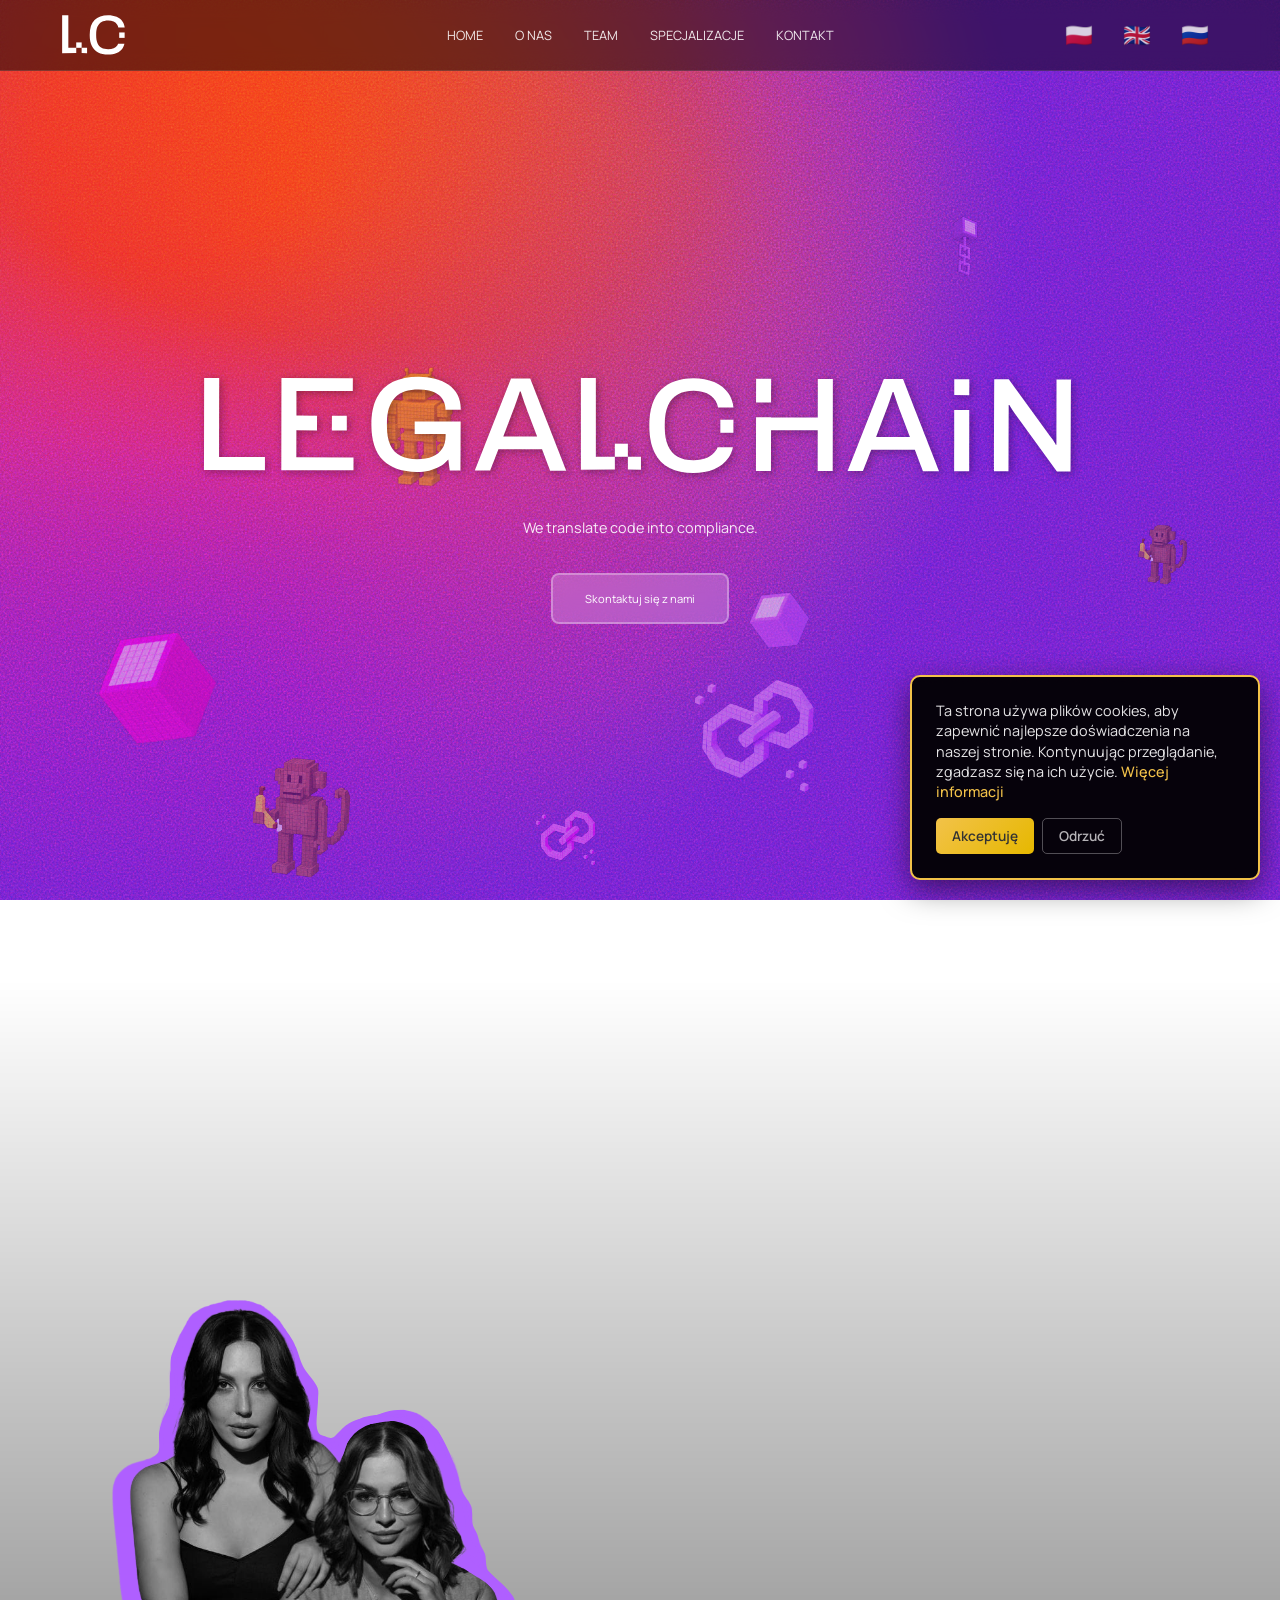
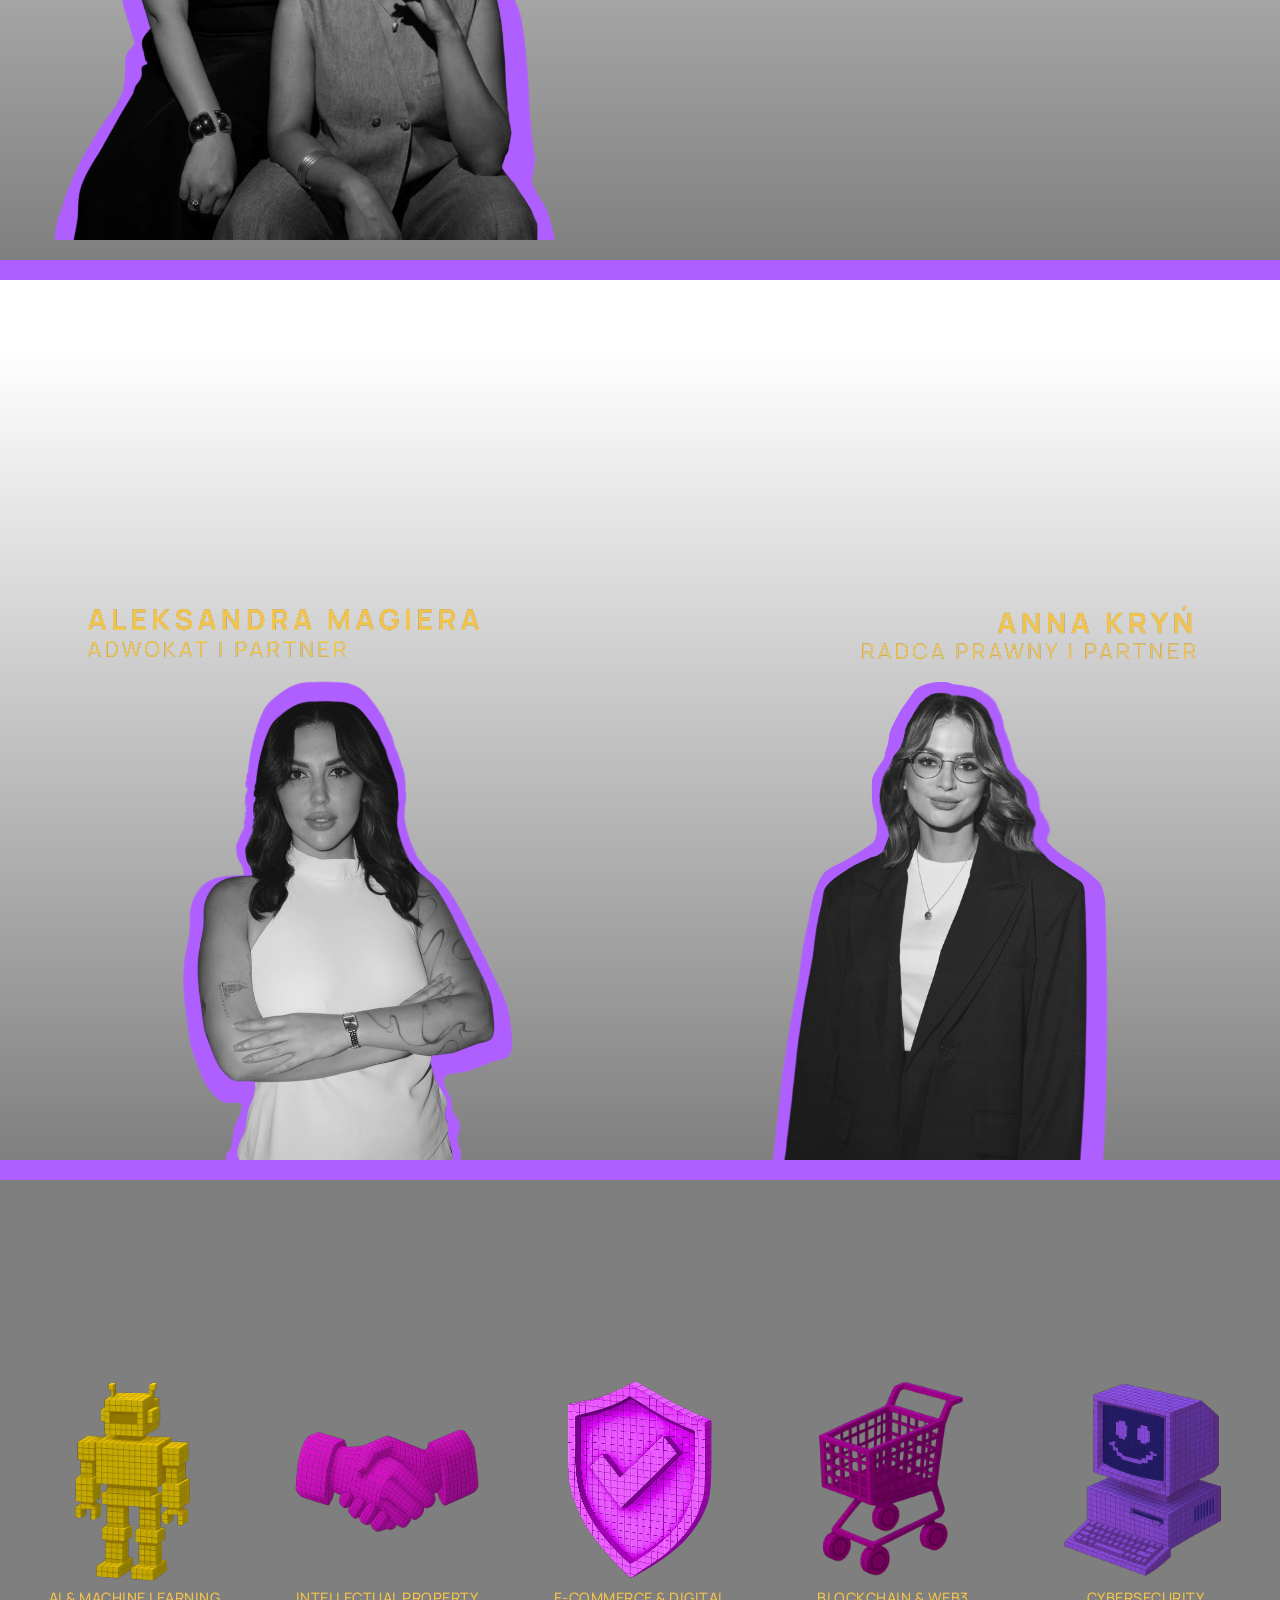
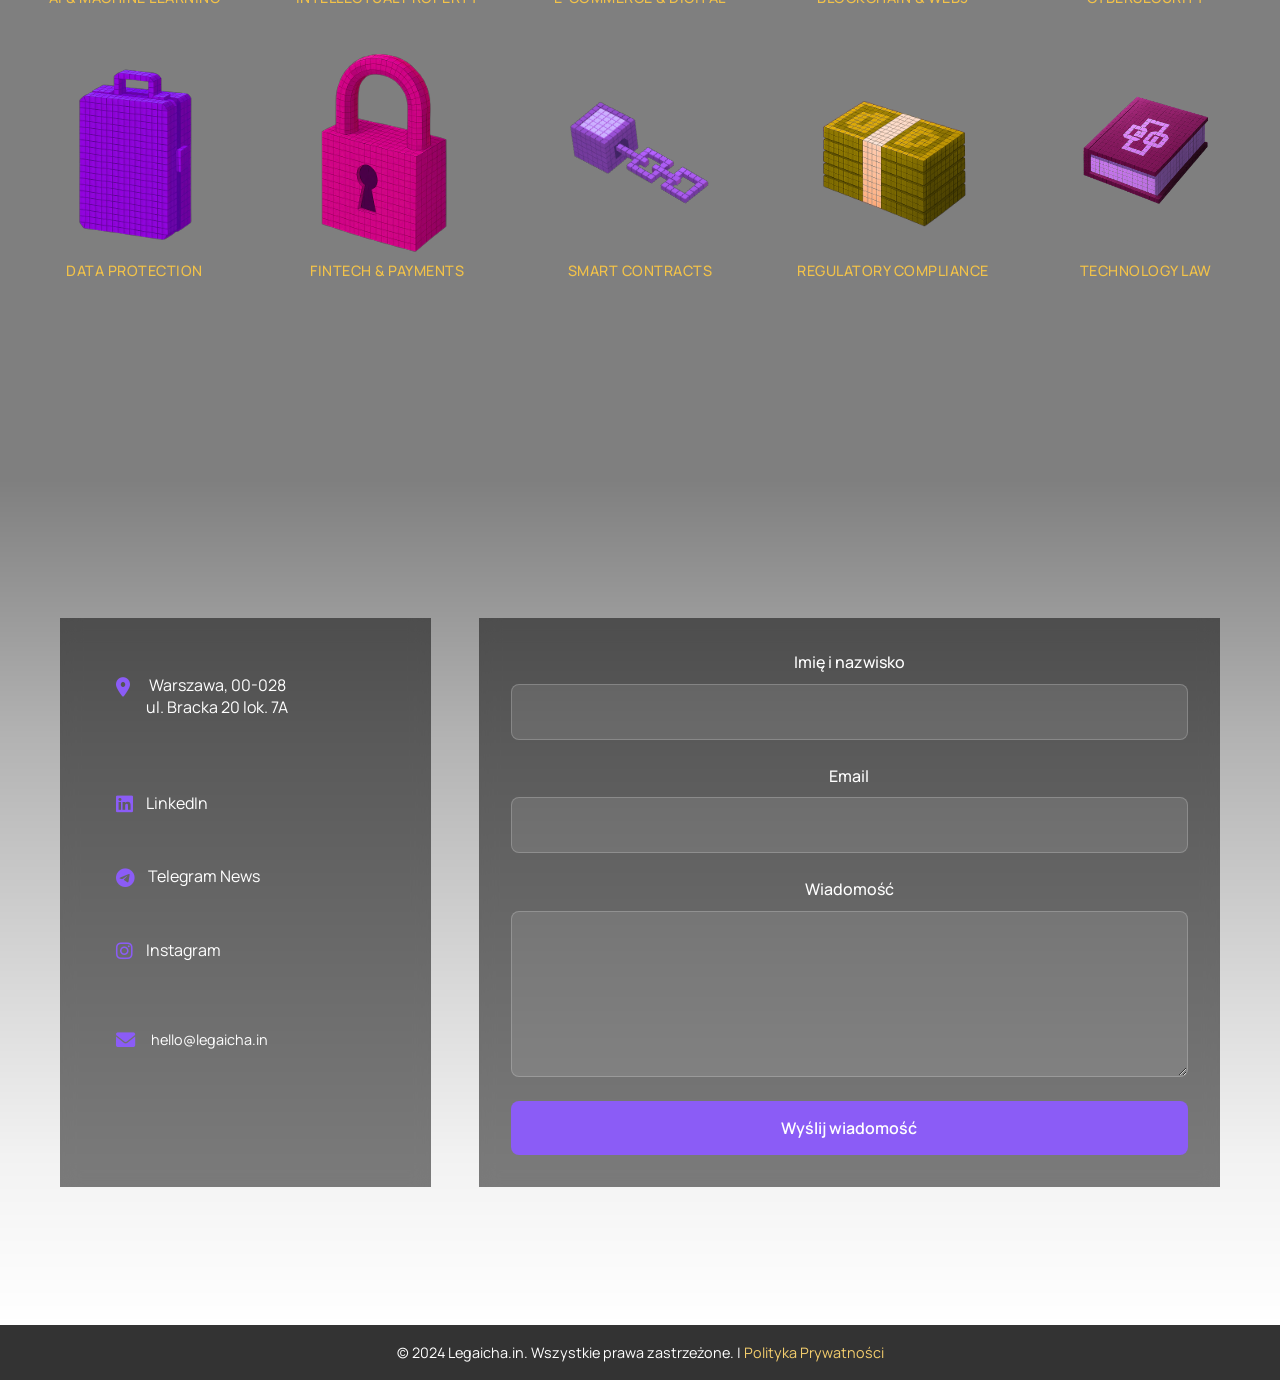
<file: index.html>
<!DOCTYPE html>
<html lang="pl">
<head>
    <meta charset="UTF-8">
    <meta name="viewport" content="width=device-width, initial-scale=1.0">
    <title>Legaicha.in</title>
    <link rel="icon" type="image/svg+xml" href="2.svg">
    <link rel="apple-touch-icon" href="2.svg">
    <link rel="stylesheet" href="styles.css">
    <link href="https://fonts.googleapis.com/css2?family=Press+Start+2P&family=Manrope:wght@300;400;500;600;700&display=swap" rel="stylesheet">
    <link rel="stylesheet" href="https://cdnjs.cloudflare.com/ajax/libs/font-awesome/6.0.0/css/all.min.css">
</head>
<body>
    <!-- Animated Background Icons -->
    <div class="background-icons">
        <div class="floating-icon large-icon" id="icon-x1">
            <img src="x1.svg" alt="x1" class="floating-icon-img">
        </div>
        <div class="floating-icon" id="icon-x2">
            <img src="x2.svg" alt="x2" class="floating-icon-img">
        </div>
        <div class="floating-icon large-icon" id="icon-x3">
            <img src="x3.svg" alt="x3" class="floating-icon-img">
        </div>
        <div class="floating-icon" id="icon-x4">
            <img src="x4.svg" alt="x4" class="floating-icon-img">
        </div>
        <div class="floating-icon" id="icon-x5">
            <img src="x5.svg" alt="x5" class="floating-icon-img">
        </div>
        <div class="floating-icon large-icon" id="icon-x6">
            <img src="x6.svg" alt="x6" class="floating-icon-img">
        </div>
        <div class="floating-icon" id="icon-x7">
            <img src="x7.svg" alt="x7" class="floating-icon-img">
        </div>
        <div class="floating-icon" id="icon-x8">
            <img src="x7.svg" alt="x8" class="floating-icon-img">
        </div>
    </div>

    <!-- Fixed Navigation Bar -->
    <nav class="navbar">
        <div class="nav-container">
            <div class="nav-logo">
                <a href="#home" class="logo-link">
                    <img src="2.svg" alt="Legaicha.in">
                </a>
            </div>
            <ul class="nav-menu">
                <li class="nav-item">
                    <a href="#home" class="nav-link" data-translate="nav-home">HOME</a>
                </li>
                <li class="nav-item">
                    <a href="#about" class="nav-link" data-translate="nav-about">ABOUT US</a>
                </li>
                <li class="nav-item">
                    <a href="#team" class="nav-link" data-translate="nav-team">TEAM</a>
                </li>
                <li class="nav-item">
                    <a href="#areas" class="nav-link" data-translate="nav-areas">AREAS</a>
                </li>
                <li class="nav-item">
                    <a href="#contact" class="nav-link" data-translate="nav-contact">CONTACT</a>
                </li>
            </ul>
            <div class="language-selector">
                <button class="lang-btn active" data-lang="pl">🇵🇱</button>
                <button class="lang-btn" data-lang="en">🇬🇧</button>
                <button class="lang-btn" data-lang="ru">🇷🇺</button>
            </div>
            <div class="hamburger">
                <span class="bar"></span>
                <span class="bar"></span>
                <span class="bar"></span>
            </div>
        </div>
    </nav>

    <!-- Main Content -->
    <main class="main-content">
        <!-- HOME Section -->
        <section id="home" class="section hero-section">
            <div class="container">
                <div class="hero-content">
                    <img src="logo.svg" alt="Legaicha.in" class="hero-logo">
                    <h1 class="hero-title" data-translate="hero-title">Witamy w Legaicha.in</h1>
                    <p class="hero-subtitle" data-translate="hero-subtitle">We translate code into compliance.</p>
                    <button class="cta-button" data-translate="hero-cta">Skontaktuj się z nami</button>
                </div>
            </div>
        </section>

        <!-- ABOUT US Section -->
        <section id="about" class="section">
            <div class="container">
                <img src="onasPL.svg" alt="O nas" class="about-heading">
                <div class="about-interactive">
                    <div class="about-image-container">
                        <img src="about.svg" alt="About" class="about-image">
                    </div>
                    <div class="about-text-container">
                        <div class="about-text-content" data-translate="about-full-text">
                            <p>W Legaichain wierzymy, że prawo powinno nadążać za tempem technologii, którą reguluje. Dlatego od początku budujemy kancelarię, która biegle posługuje się kodem, rozumie rynek i mówi językiem Founderów, CTO i Compliance Officerów.</p>
                            
                            <p>Nie jesteśmy kolejną kancelarią, która skupia się na tworzeniu samych procedur i opinii prawnych. Pracujemy ramię w ramię z zespołami produktowymi, analitykami, inwestorami i specjalistami od cyberbezpieczeństwa. Wdrażamy zgodność regulacyjną tam, gdzie technologia rewolucjonizuje zasady gry - od rozproszonych środowisk DevSecOps i zaawansowanych platform AI/ML, po skomplikowane, stokenizowane modele biznesowe. Nasze podejście opiera się na legal design, a cała struktura pracy jest zorientowana na zadania i dokumentację, która aktywnie funkcjonuje w narzędziach takich jak Jira, Notion czy Figma.</p>
                            
                            <p>Nasze doświadczenie obejmuje współpracę zarówno z innowacyjnymi startupami, jak i z dużymi międzynarodowymi grupami kapitałowymi, funduszami inwestycyjnymi, software house'ami oraz spółkami infrastrukturalnymi o strategicznym znaczeniu. Pomagamy zespołom w implementacji zgodności z kluczowymi regulacjami, takimi jak AI Act, RODO, DORA, NIS2, MiCA i AML, tworząc rozwiązania, które są nie tylko zgodne z prawem, ale przede wszystkim odpowiadają praktycznym potrzebom i są idealnie dopasowane do realiów operacyjnych każdej organizacji.</p>
                            
                            <p>Rozumiemy złożone wyzwania sektora technologicznego - ale także te, które dotyczą instytucji o strategicznym znaczeniu i zespołów pracujących w ramach skomplikowanych struktur. Posiadamy unikalne doświadczenie w pracy prawnika na styku prawa, technologii oraz podejmowania realnych decyzji biznesowych.</p>
                            
                            <p>Nie komplikujemy. Nie teoretyzujemy.</p>
                            
                            <p>Projektujemy rozwiązania prawne, które można wdrożyć w praktyce.</p>
                        </div>
                    </div>
                </div>
            </div>
        </section>

        <!-- TEAM Section -->
        <section id="team" class="section">
            <div class="container">
                <img src="teamPL.svg" alt="TEAM" class="team-heading">
                <div class="team-interactive">
                    <div class="team-image-container" style="display: flex; flex-direction: column; justify-content: center; align-items: flex-start;">
                        <img src="AMbar.svg" alt="AM" style="width: 100%; max-width: 400px; margin-bottom: 10px;">
                        <a href="ola.html" style="display: flex; align-items: flex-end; text-decoration: none; margin: 0; padding: 0; border: none; outline: none;">
                            <img src="ola.svg" alt="Ola" class="team-image">
                        </a>
                    </div>
                    <div class="team-image-container" style="display: flex; flex-direction: column; justify-content: center; align-items: flex-end;">
                        <img src="AKbar.svg" alt="AK" style="width: 100%; max-width: 400px; margin-bottom: 10px;">
                        <a href="ania.html" style="display: flex; align-items: flex-end; text-decoration: none; margin: 0; padding: 0; border: none; outline: none;">
                            <img src="ania.svg" alt="Ania" class="team-image">
                        </a>
                    </div>
                </div>
            </div>
        </section>

        <!-- AREAS Section -->
        <section id="areas" class="section">
            <div class="areas-background">
                <div class="container">
                    <img src="specjalizacjePL.svg" alt="Specjalizacje" class="areas-heading">
                    <div class="areas-icons-grid">
                        <div class="area-icon">
                            <img src="specs/7.svg" alt="AI" class="area-icon-img">
                            <div class="area-specialization">AI & Machine Learning</div>
                        </div>
                        <div class="area-icon">
                            <img src="specs/8.svg" alt="IP" class="area-icon-img">
                            <div class="area-specialization">Intellectual Property</div>
                        </div>
                        <div class="area-icon">
                            <img src="specs/9.svg" alt="E-commerce" class="area-icon-img">
                            <div class="area-specialization">E-commerce & Digital</div>
                        </div>
                        <div class="area-icon">
                            <img src="specs/10.svg" alt="Blockchain" class="area-icon-img">
                            <div class="area-specialization">Blockchain & Web3</div>
                        </div>
                        <div class="area-icon">
                            <img src="specs/11.svg" alt="Cybersecurity" class="area-icon-img">
                            <div class="area-specialization">Cybersecurity</div>
                        </div>
                        <div class="area-icon">
                            <img src="specs/12.svg" alt="Data Protection" class="area-icon-img">
                            <div class="area-specialization">Data Protection</div>
                        </div>
                        <div class="area-icon">
                            <img src="specs/13.svg" alt="Fintech" class="area-icon-img">
                            <div class="area-specialization">Fintech & Payments</div>
                        </div>
                        <div class="area-icon">
                            <img src="specs/14.svg" alt="Smart Contracts" class="area-icon-img">
                            <div class="area-specialization">Smart Contracts</div>
                        </div>
                        <div class="area-icon">
                            <img src="specs/15.svg" alt="Compliance" class="area-icon-img">
                            <div class="area-specialization">Regulatory Compliance</div>
                        </div>
                        <div class="area-icon">
                            <img src="specs/16.svg" alt="Technology Law" class="area-icon-img">
                            <div class="area-specialization">Technology Law</div>
                        </div>
                    </div>
                </div>
            </div>
        </section>

        <!-- CONTACT Section -->
        <section id="contact" class="section">
            <div class="contact-background">
                <div class="container">
                    <img src="kontaktPL.svg" alt="Kontakt" class="contact-heading">
                    <div class="contact-content">
                        <!-- Contact Info Box -->
                        <div class="contact-info-box">
                            <div class="address-bar">
                                <i class="fas fa-map-marker-alt"></i>
                                <span>Warszawa, 00-028<br>ul. Bracka 20 lok. 7A</span>
                            </div>
                            <div class="social-links">
                                <a href="https://www.linkedin.com/company/legaicha-in" target="_blank" class="social-link linkedin">
                                    <i class="fab fa-linkedin"></i>
                                    LinkedIn
                                </a>
                                <a href="https://t.me/thelegaichainers" target="_blank" class="social-link telegram">
                                    <i class="fab fa-telegram"></i>
                                    Telegram News
                                </a>
                                <a href="https://instagram.com/legaichain" target="_blank" class="social-link instagram">
                                    <i class="fab fa-instagram"></i>
                                    Instagram
                                </a>
                            </div>
                            <div class="emails-section">
                                <div class="email-item">
                                    <i class="fas fa-envelope"></i>
                                    <a href="mailto:hello@legaicha.in">hello@legaicha.in</a>
                                </div>
                            </div>
                        </div>
                        
                        <!-- Contact Form Box -->
                        <div class="contact-form-box">
                            <form class="contact-form" id="contactForm" action="https://api.web3forms.com/submit" method="POST">
                                <!-- Web3Forms Access Key -->
                                <input type="hidden" name="access_key" value="8da585e6-3499-4efa-a7ec-0e1555d7bdb9">
                                
                                <!-- Honeypot Spam Protection -->
                                <input type="checkbox" name="botcheck" class="hidden" style="display: none;">
                                
                                <div class="form-group">
                                    <label for="name" data-translate="form-name">Imię i nazwisko</label>
                                    <input type="text" id="name" name="name" required>
                                </div>
                                <div class="form-group">
                                    <label for="email" data-translate="form-email">Email</label>
                                    <input type="email" id="email" name="email" required>
                                </div>
                                <div class="form-group">
                                    <label for="message" data-translate="form-message">Wiadomość</label>
                                    <textarea id="message" name="message" rows="6" required></textarea>
                                </div>
                                <button type="submit" class="form-submit-btn" data-translate="form-submit">Wyślij wiadomość</button>
                            </form>
                        </div>
                    </div>
                </div>
            </div>
            <div class="contact-footer">
                <p>&copy; 2024 Legaicha.in. Wszystkie prawa zastrzeżone. | <a href="privacy.html" style="color: #f2c249; text-decoration: none;">Polityka Prywatności</a></p>
            </div>
        </section>
    </main>

    <!-- Cookie Consent Banner -->
    <div id="cookieConsent" class="cookie-consent">
        <div class="cookie-content">
            <div class="cookie-text">
                <p>Ta strona używa plików cookies, aby zapewnić najlepsze doświadczenia na naszej stronie. Kontynuując przeglądanie, zgadzasz się na ich użycie. <a href="privacy.html" class="cookie-privacy-link">Więcej informacji</a></p>
            </div>
            <div class="cookie-buttons">
                <button id="acceptCookies" class="cookie-btn accept">Akceptuję</button>
                <button id="rejectCookies" class="cookie-btn reject">Odrzuć</button>
            </div>
        </div>
    </div>

    <script src="script.js"></script>
</body>
</html>
</file>
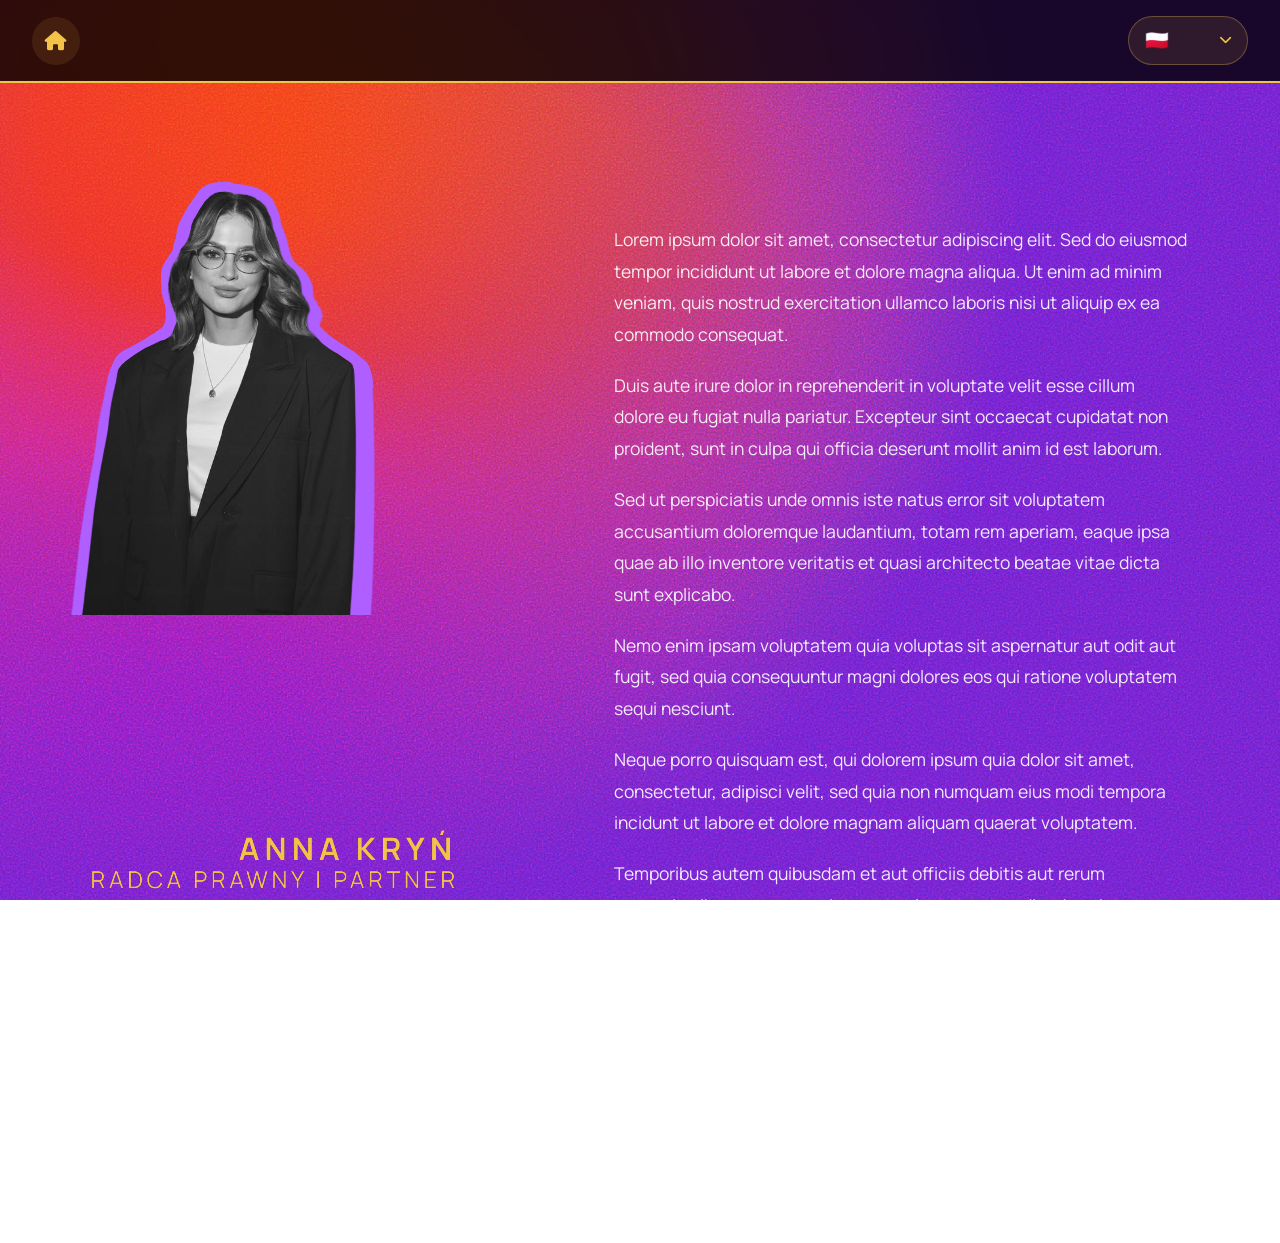
<file: ania.html>
<!DOCTYPE html>
<html lang="pl">
<head>
    <meta charset="UTF-8">
    <meta name="viewport" content="width=device-width, initial-scale=1.0">
    <title>Ania - Legaicha.in</title>
    <link rel="icon" type="image/svg+xml" href="2.svg">
    <link rel="apple-touch-icon" href="2.svg">
    <link rel="stylesheet" href="styles.css">
    <link href="https://fonts.googleapis.com/css2?family=Press+Start+2P&family=Manrope:wght@300;400;500;600;700&display=swap" rel="stylesheet">
    <link rel="stylesheet" href="https://cdnjs.cloudflare.com/ajax/libs/font-awesome/6.0.0/css/all.min.css">
</head>
<body>
    <!-- Back Button Header -->
    <div class="back-header">
        <a href="index.html" class="back-button" title="Powrót do strony głównej">
            <i class="fas fa-home"></i>
        </a>
        <div class="language-dropdown">
            <button class="language-dropdown-btn" id="languageDropdown">
                <span class="current-flag">🇵🇱</span>
                <i class="fas fa-chevron-down"></i>
            </button>
            <div class="language-dropdown-content" id="languageDropdownContent">
                <a href="#" class="language-option" data-lang="pl" data-flag="🇵🇱">
                    <span class="flag">🇵🇱</span>
                    <span class="lang-name">Polski</span>
                </a>
                <a href="#" class="language-option" data-lang="en" data-flag="🇬🇧">
                    <span class="flag">🇬🇧</span>
                    <span class="lang-name">English</span>
                </a>
                <a href="#" class="language-option" data-lang="ru" data-flag="🇷🇺">
                    <span class="flag">🇷🇺</span>
                    <span class="lang-name">Русский</span>
                </a>
            </div>
        </div>
    </div>

    <!-- Main Content -->
    <main class="main-content">
        <section class="section">
            <div class="container">
                <div class="about-interactive ania-layout">
                    <div class="about-image-container ania-image-fixed">
                        <img src="ania.svg" alt="Ania" class="about-image">
                        <img src="AKbar.svg" alt="AKbar" class="about-image">
                    </div>
                    <div class="about-text-container ania-text-scrollable" style="opacity: 1; transform: translateX(0); pointer-events: auto;">
                        <div class="about-text-content" data-translate="ania-text">
                            <p>Lorem ipsum dolor sit amet, consectetur adipiscing elit. Sed do eiusmod tempor incididunt ut labore et dolore magna aliqua. Ut enim ad minim veniam, quis nostrud exercitation ullamco laboris nisi ut aliquip ex ea commodo consequat.</p>
                            
                            <p>Duis aute irure dolor in reprehenderit in voluptate velit esse cillum dolore eu fugiat nulla pariatur. Excepteur sint occaecat cupidatat non proident, sunt in culpa qui officia deserunt mollit anim id est laborum.</p>
                            
                            <p>Sed ut perspiciatis unde omnis iste natus error sit voluptatem accusantium doloremque laudantium, totam rem aperiam, eaque ipsa quae ab illo inventore veritatis et quasi architecto beatae vitae dicta sunt explicabo.</p>
                            
                            <p>Nemo enim ipsam voluptatem quia voluptas sit aspernatur aut odit aut fugit, sed quia consequuntur magni dolores eos qui ratione voluptatem sequi nesciunt.</p>
                            
                            <p>Neque porro quisquam est, qui dolorem ipsum quia dolor sit amet, consectetur, adipisci velit, sed quia non numquam eius modi tempora incidunt ut labore et dolore magnam aliquam quaerat voluptatem.</p>
                            
                            <p>Temporibus autem quibusdam et aut officiis debitis aut rerum necessitatibus saepe eveniet ut et voluptates repudiandae sint et molestiae non recusandae. Itaque earum rerum hic tenetur a sapiente delectus, ut aut reiciendis voluptatibus maiores alias consequatur aut perferendis doloribus asperiores repellat.</p>
                            
                            <p>Nulla facilisi. Curabitur lacinia pulvinar nibh. Aliquam porttitor, nulla quis luctus finibus, risus nibh porta nisi, nec commodo arcu tortor id nunc. Proin quis neque lacinia, euismod dui a, aliquet nisi.</p>
                        </div>
                    </div>
                </div>
            </div>
        </section>
    </main>

    <script src="script.js"></script>
</body>
</html>
</file>
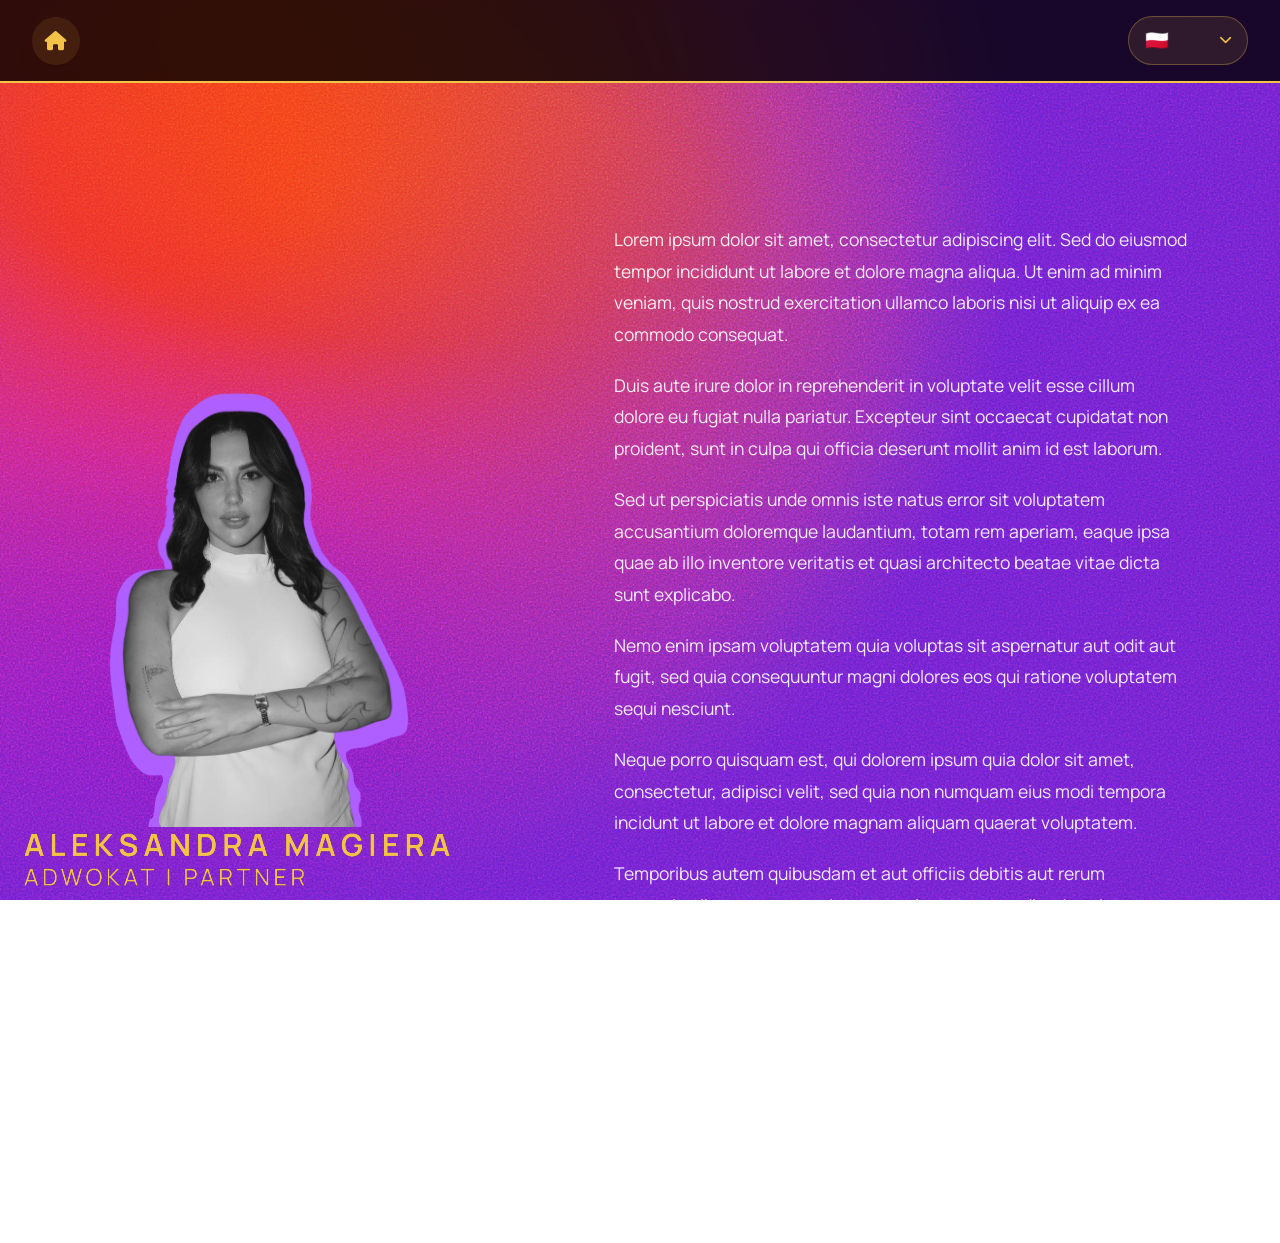
<file: ola.html>
<!DOCTYPE html>
<html lang="pl">
<head>
    <meta charset="UTF-8">
    <meta name="viewport" content="width=device-width, initial-scale=1.0">
    <title>Ola - Legaicha.in</title>
    <link rel="icon" type="image/svg+xml" href="2.svg">
    <link rel="apple-touch-icon" href="2.svg">
    <link rel="stylesheet" href="styles.css">
    <link href="https://fonts.googleapis.com/css2?family=Press+Start+2P&family=Manrope:wght@300;400;500;600;700&display=swap" rel="stylesheet">
    <link rel="stylesheet" href="https://cdnjs.cloudflare.com/ajax/libs/font-awesome/6.0.0/css/all.min.css">
</head>
<body>
    <!-- Back Button Header -->
    <div class="back-header">
        <a href="index.html" class="back-button" title="Powrót do strony głównej">
            <i class="fas fa-home"></i>
        </a>
        <div class="language-dropdown">
            <button class="language-dropdown-btn" id="languageDropdown">
                <span class="current-flag">🇵🇱</span>
                <i class="fas fa-chevron-down"></i>
            </button>
            <div class="language-dropdown-content" id="languageDropdownContent">
                <a href="#" class="language-option" data-lang="pl" data-flag="🇵🇱">
                    <span class="flag">🇵🇱</span>
                    <span class="lang-name">Polski</span>
                </a>
                <a href="#" class="language-option" data-lang="en" data-flag="🇬🇧">
                    <span class="flag">🇬🇧</span>
                    <span class="lang-name">English</span>
                </a>
                <a href="#" class="language-option" data-lang="ru" data-flag="🇷🇺">
                    <span class="flag">🇷🇺</span>
                    <span class="lang-name">Русский</span>
                </a>
            </div>
        </div>
    </div>

    <!-- Main Content -->
    <main class="main-content">
        <section class="section">
            <div class="container">
                <div class="about-interactive ola-layout">
                    <div class="about-image-container ola-image-fixed">
                        <img src="ola.svg" alt="Ola" class="about-image">
                        <img src="AMbar.svg" alt="AMbar" class="about-image">
                    </div>
                    <div class="about-text-container ola-text-scrollable" style="opacity: 1; transform: translateX(0); pointer-events: auto;">
                        <div class="about-text-content" data-translate="ola-text">
                            <p>Lorem ipsum dolor sit amet, consectetur adipiscing elit. Sed do eiusmod tempor incididunt ut labore et dolore magna aliqua. Ut enim ad minim veniam, quis nostrud exercitation ullamco laboris nisi ut aliquip ex ea commodo consequat.</p>
                            
                            <p>Duis aute irure dolor in reprehenderit in voluptate velit esse cillum dolore eu fugiat nulla pariatur. Excepteur sint occaecat cupidatat non proident, sunt in culpa qui officia deserunt mollit anim id est laborum.</p>
                            
                            <p>Sed ut perspiciatis unde omnis iste natus error sit voluptatem accusantium doloremque laudantium, totam rem aperiam, eaque ipsa quae ab illo inventore veritatis et quasi architecto beatae vitae dicta sunt explicabo.</p>
                            
                            <p>Nemo enim ipsam voluptatem quia voluptas sit aspernatur aut odit aut fugit, sed quia consequuntur magni dolores eos qui ratione voluptatem sequi nesciunt.</p>
                            
                            <p>Neque porro quisquam est, qui dolorem ipsum quia dolor sit amet, consectetur, adipisci velit, sed quia non numquam eius modi tempora incidunt ut labore et dolore magnam aliquam quaerat voluptatem.</p>
                            
                            <p>Temporibus autem quibusdam et aut officiis debitis aut rerum necessitatibus saepe eveniet ut et voluptates repudiandae sint et molestiae non recusandae. Itaque earum rerum hic tenetur a sapiente delectus, ut aut reiciendis voluptatibus maiores alias consequatur aut perferendis doloribus asperiores repellat.</p>
                            
                            <p>Nulla facilisi. Curabitur lacinia pulvinar nibh. Aliquam porttitor, nulla quis luctus finibus, risus nibh porta nisi, nec commodo arcu tortor id nunc. Proin quis neque lacinia, euismod dui a, aliquet nisi.</p>
                        </div>
                    </div>
                </div>
            </div>
        </section>
    </main>

    <script src="script.js"></script>
</body>
</html>
</file>
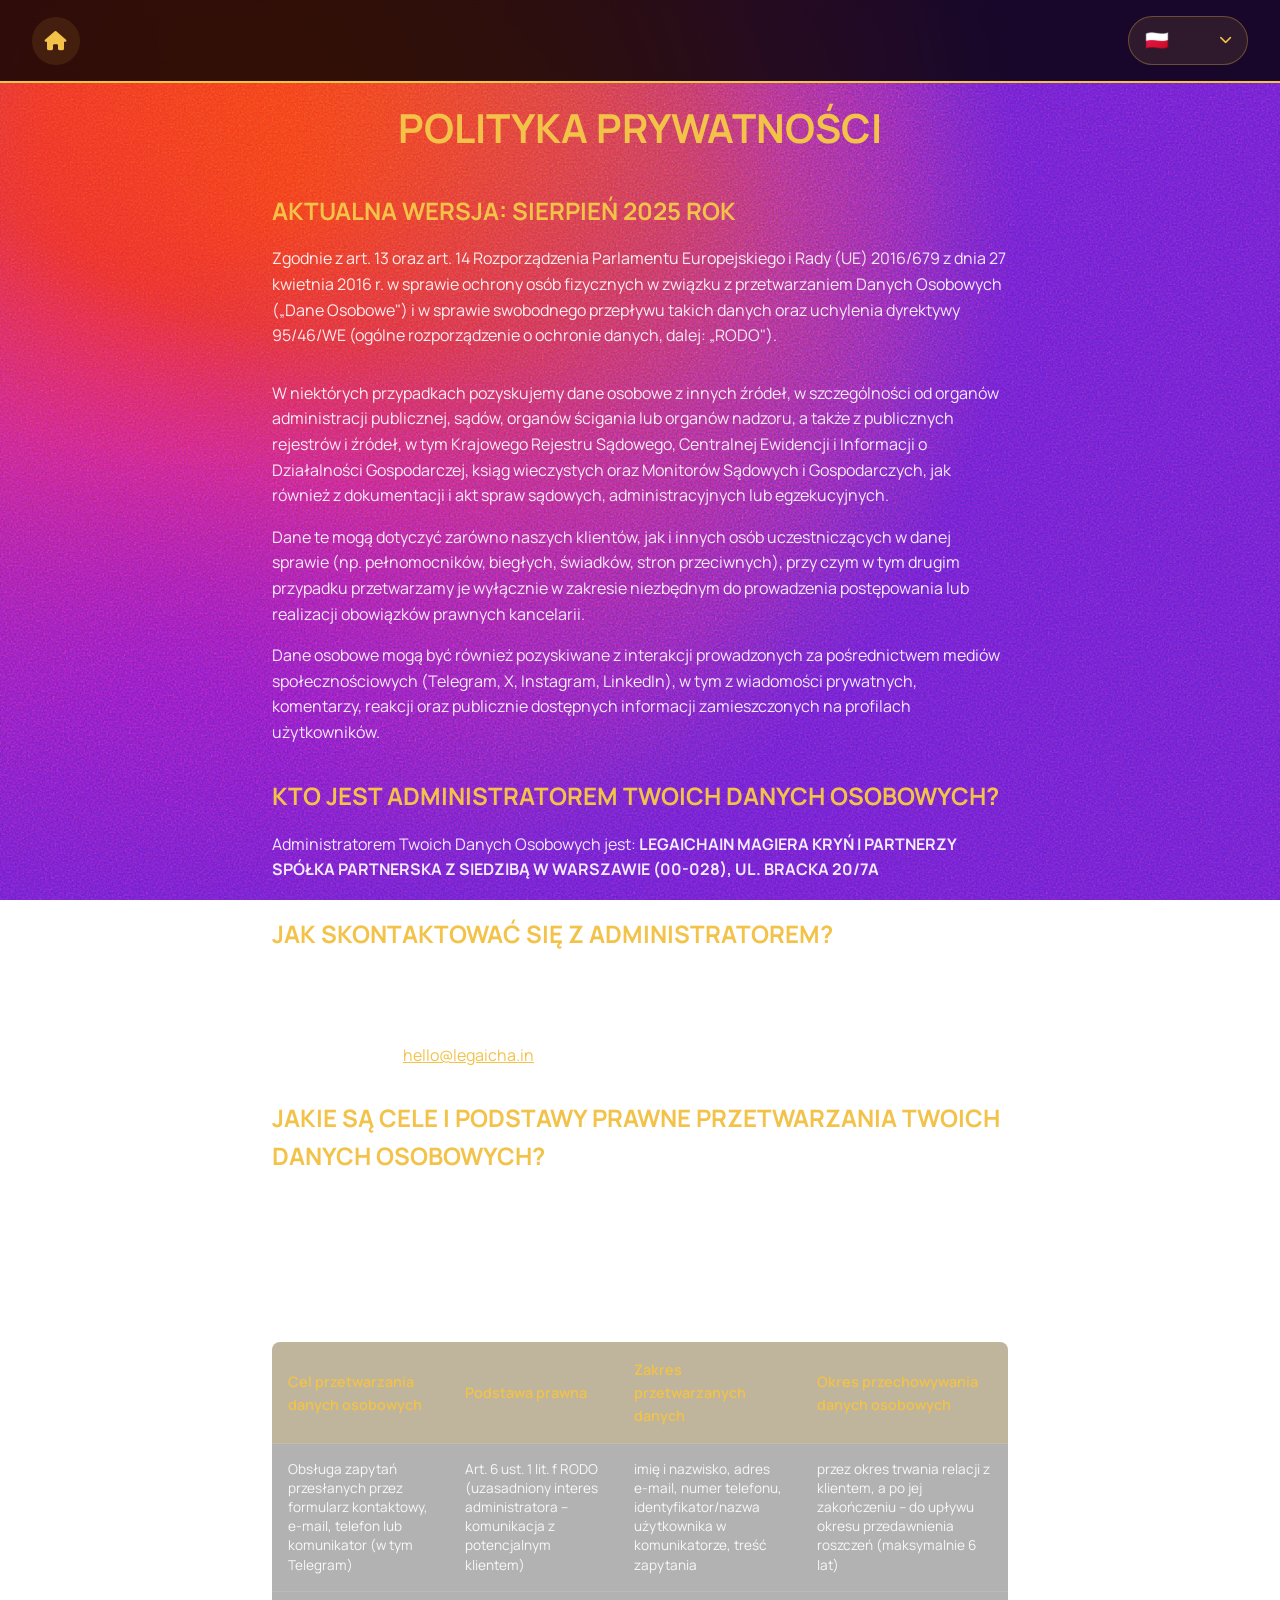
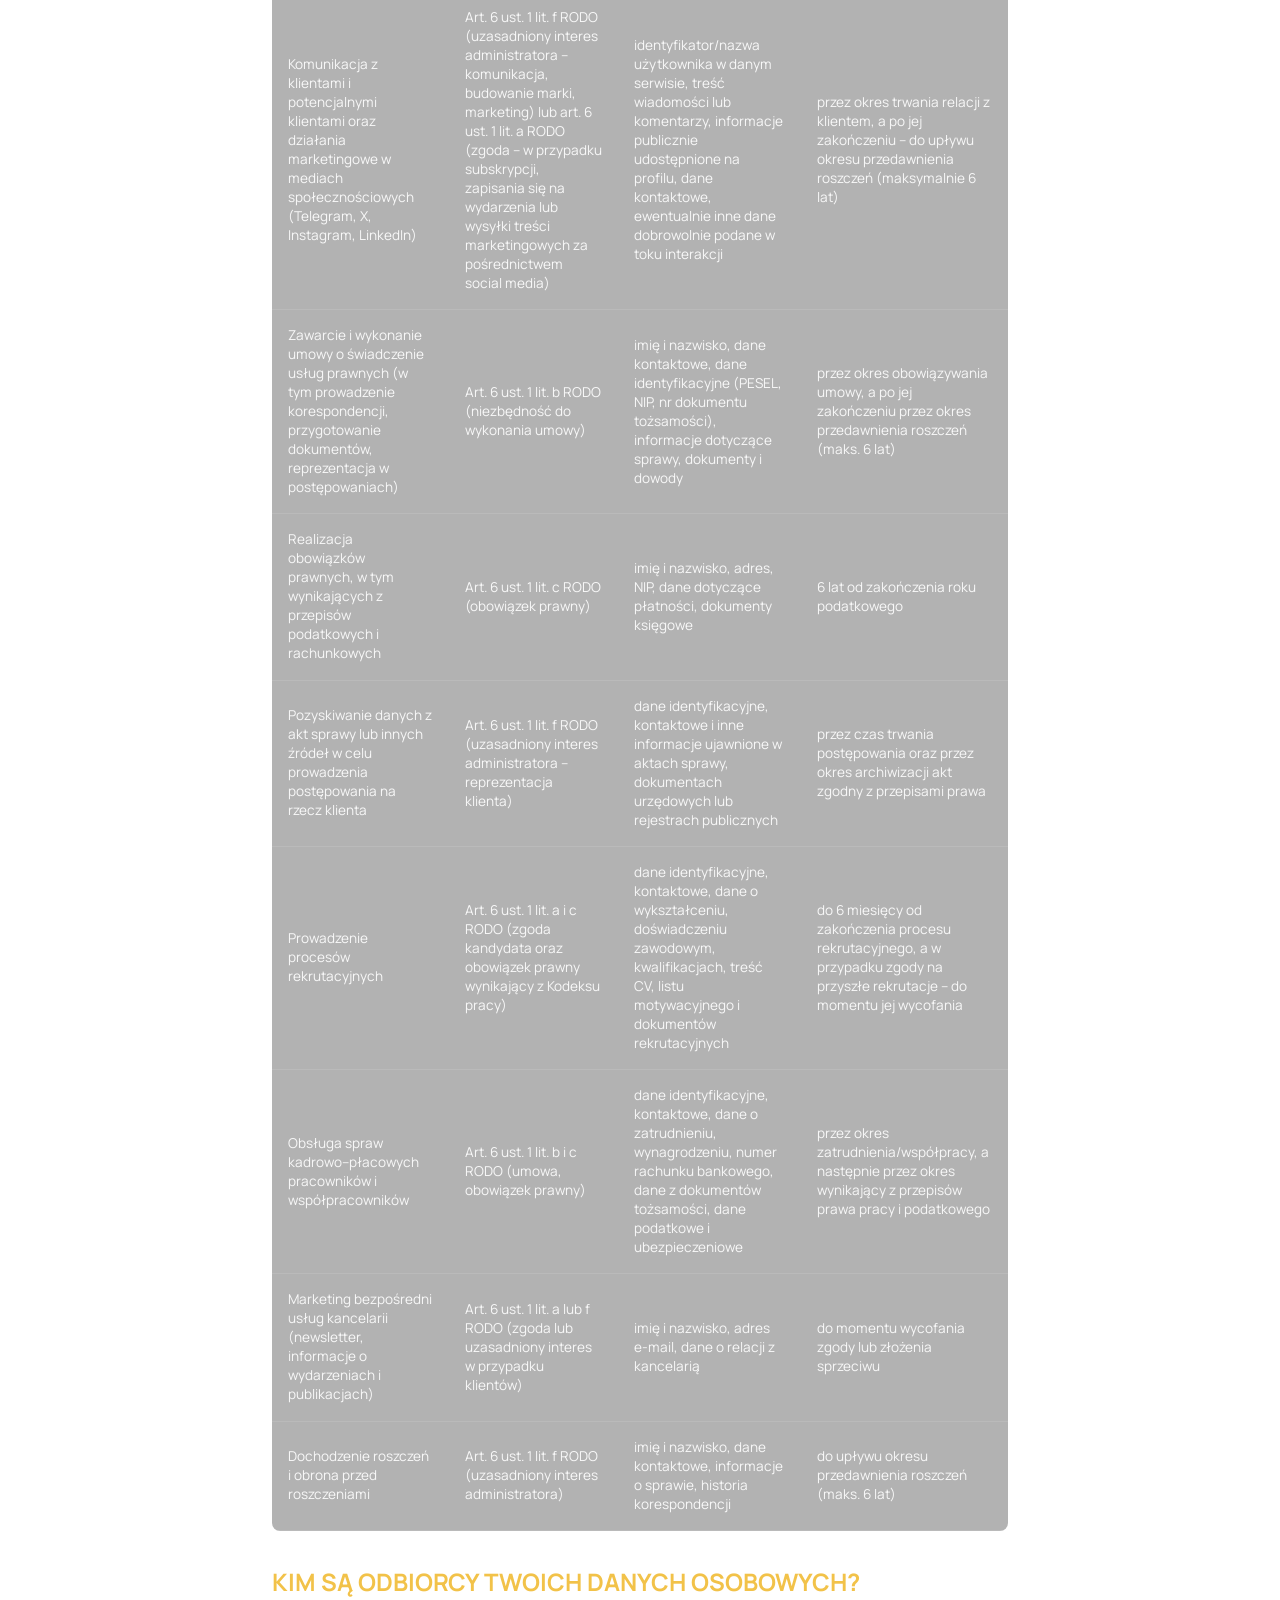
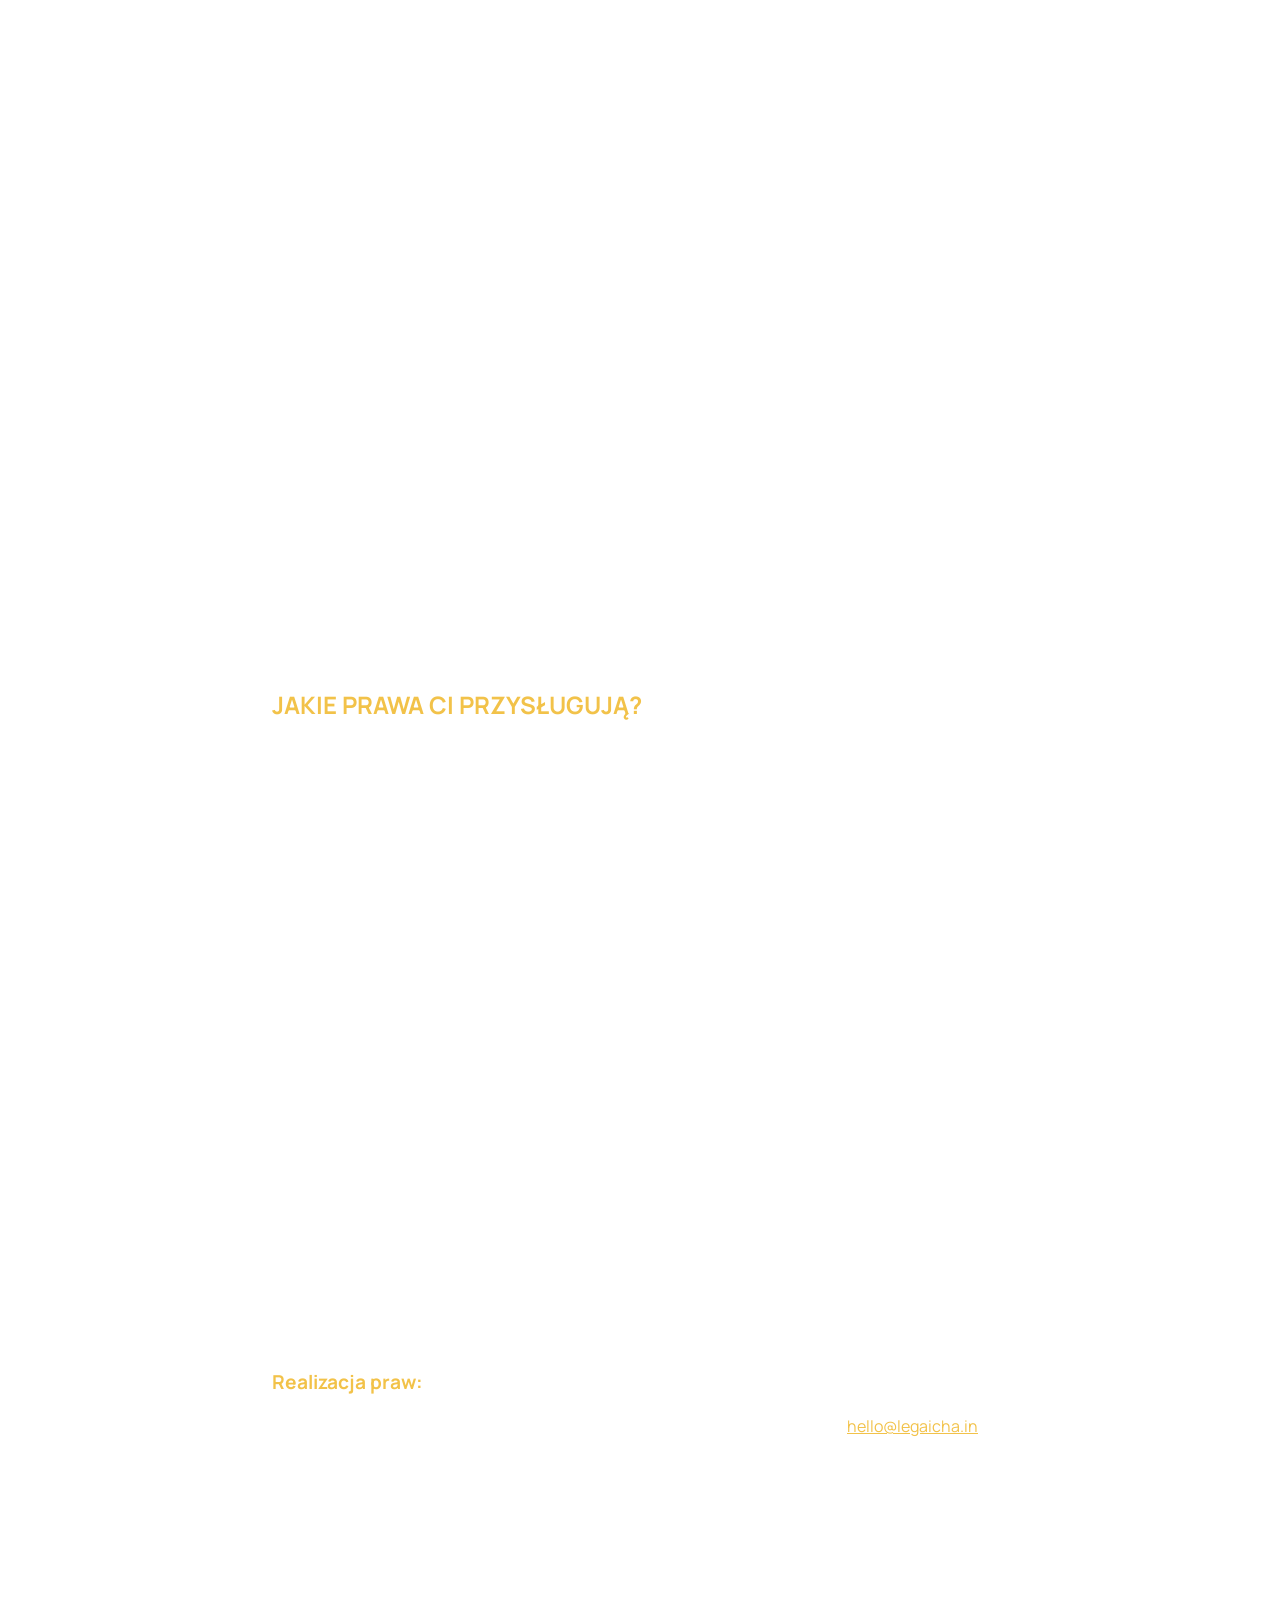
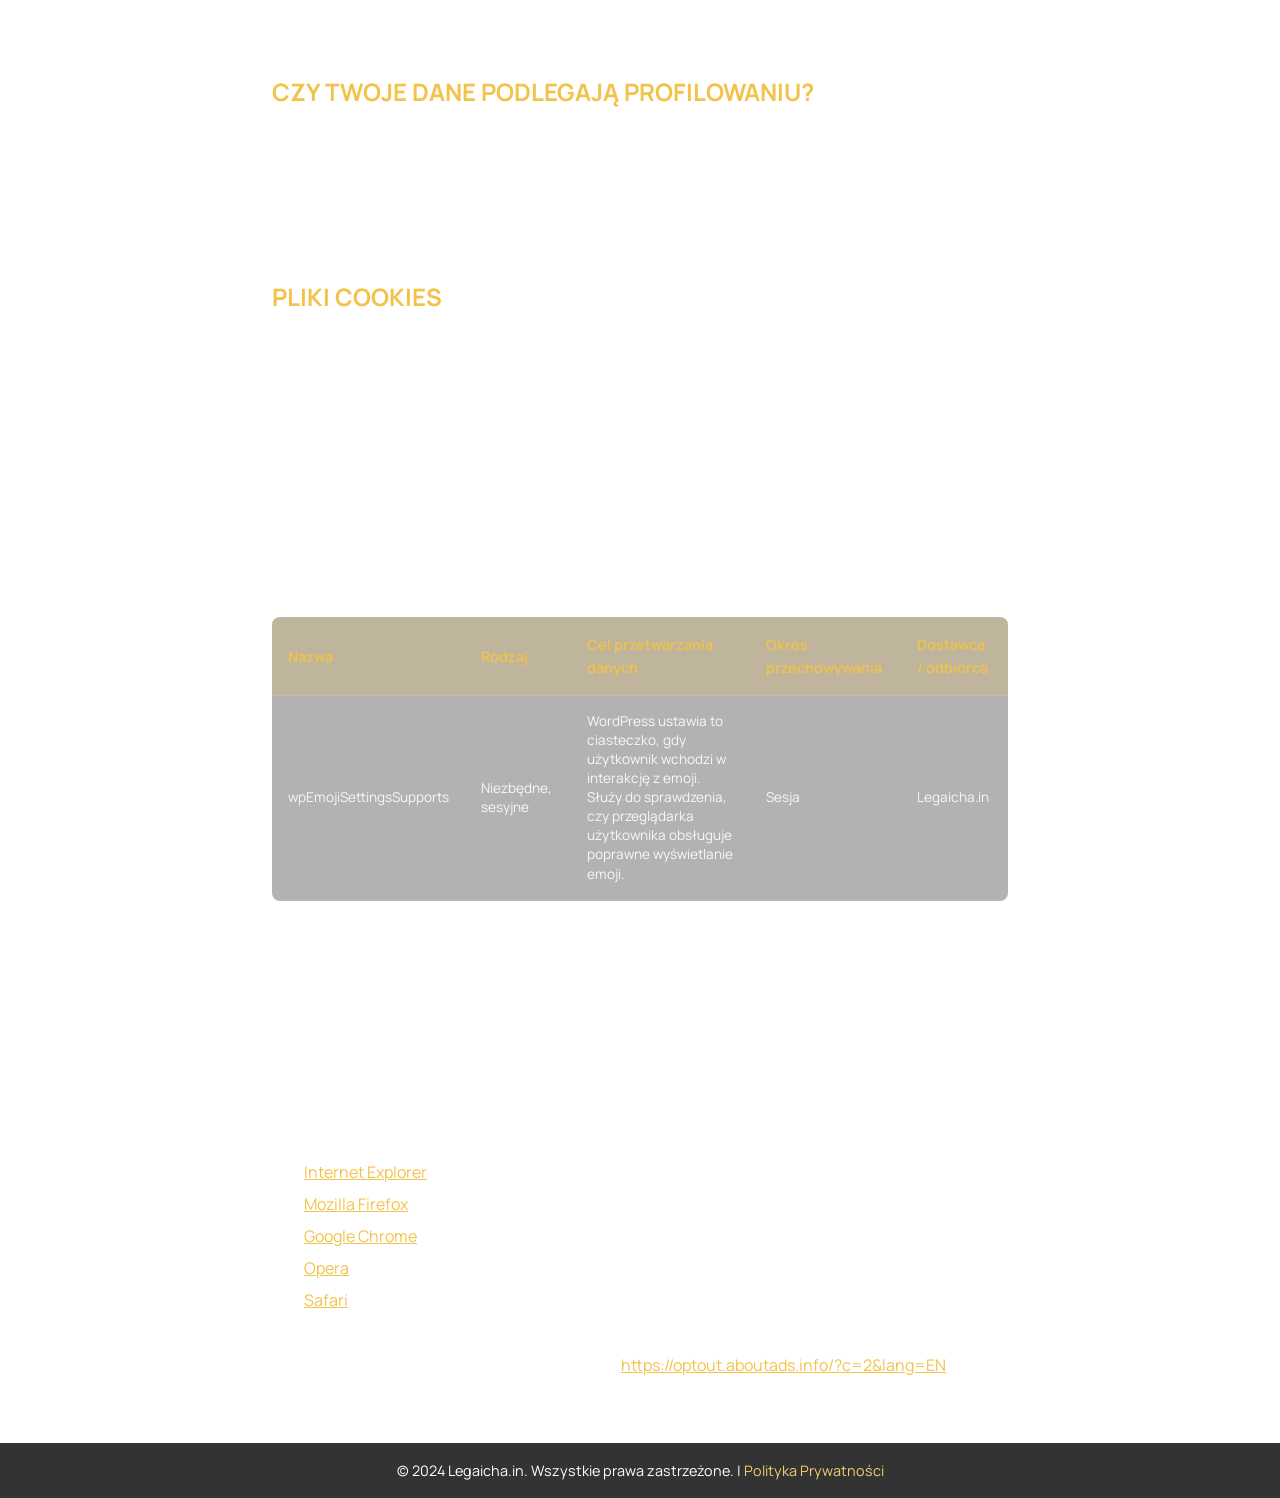
<file: privacy.html>
<!DOCTYPE html>
<html lang="pl">
<head>
    <meta charset="UTF-8">
    <meta name="viewport" content="width=device-width, initial-scale=1.0">
    <title>Polityka Prywatności - Legaichain</title>
    <link href="https://fonts.googleapis.com/css2?family=Manrope:wght@300;400;500;600;700&display=swap" rel="stylesheet">
    <link rel="stylesheet" href="styles.css">
    <link rel="stylesheet" href="https://cdnjs.cloudflare.com/ajax/libs/font-awesome/6.0.0/css/all.min.css">
    <style>
        .privacy-container {
            max-width: 800px;
            margin: 0 auto;
            padding: 2rem;
            padding-top: 6rem;
            color: rgba(255, 255, 255, 0.9);
        }
        
        .privacy-title {
            color: #f2c249;
            font-size: 2.5rem;
            margin-bottom: 2rem;
            text-align: center;
        }
        
        .privacy-section {
            margin-bottom: 2rem;
        }
        
        .privacy-section h2 {
            color: #f2c249;
            font-size: 1.5rem;
            margin-bottom: 1rem;
        }
        
        .privacy-section p {
            margin-bottom: 1rem;
            line-height: 1.6;
        }
        
        .back-link {
            display: inline-block;
            margin-top: 2rem;
            padding: 0.75rem 1.5rem;
            background: linear-gradient(135deg, #f2c249, #e6b800);
            color: #333;
            text-decoration: none;
            border-radius: 5px;
            font-weight: 600;
            transition: all 0.3s ease;
        }
        
        .back-link:hover {
            transform: translateY(-2px);
            box-shadow: 0 5px 15px rgba(242, 194, 73, 0.3);
        }
        
        .privacy-header {
            display: flex;
            justify-content: flex-start;
            margin-bottom: 2rem;
        }
        
        .back-link.top {
            margin-top: 0;
            margin-bottom: 1rem;
        }
    </style>
</head>
<body>
    <!-- Back Button Header -->
    <div class="back-header">
        <a href="index.html" class="back-button" title="Powrót do strony głównej">
            <i class="fas fa-home"></i>
        </a>
        <div class="language-dropdown">
            <button class="language-dropdown-btn" id="languageDropdown">
                <span class="current-flag">🇵🇱</span>
                <i class="fas fa-chevron-down"></i>
            </button>
            <div class="language-dropdown-content" id="languageDropdownContent">
                <a href="#" class="language-option" data-lang="pl" data-flag="🇵🇱">
                    <span class="flag">🇵🇱</span>
                    <span class="lang-name">Polski</span>
                </a>
                <a href="#" class="language-option" data-lang="en" data-flag="🇬🇧">
                    <span class="flag">🇬🇧</span>
                    <span class="lang-name">English</span>
                </a>
                <a href="#" class="language-option" data-lang="ru" data-flag="🇷🇺">
                    <span class="flag">🇷🇺</span>
                    <span class="lang-name">Русский</span>
                </a>
            </div>
        </div>
    </div>
    
    <div class="privacy-container">
        <h1 class="privacy-title">POLITYKA PRYWATNOŚCI</h1>
        
        <div class="privacy-section">
            <h2>AKTUALNA WERSJA: SIERPIEŃ 2025 ROK</h2>
            <p>Zgodnie z art. 13 oraz art. 14 Rozporządzenia Parlamentu Europejskiego i Rady (UE) 2016/679 z dnia 27 kwietnia 2016 r. w sprawie ochrony osób fizycznych w związku z przetwarzaniem Danych Osobowych („Dane Osobowe") i w sprawie swobodnego przepływu takich danych oraz uchylenia dyrektywy 95/46/WE (ogólne rozporządzenie o ochronie danych, dalej: „RODO").</p>
        </div>
        
        <div class="privacy-section">
            <p>W niektórych przypadkach pozyskujemy dane osobowe z innych źródeł, w szczególności od organów administracji publicznej, sądów, organów ścigania lub organów nadzoru, a także z publicznych rejestrów i źródeł, w tym Krajowego Rejestru Sądowego, Centralnej Ewidencji i Informacji o Działalności Gospodarczej, ksiąg wieczystych oraz Monitorów Sądowych i Gospodarczych, jak również z dokumentacji i akt spraw sądowych, administracyjnych lub egzekucyjnych.</p>
            
            <p>Dane te mogą dotyczyć zarówno naszych klientów, jak i innych osób uczestniczących w danej sprawie (np. pełnomocników, biegłych, świadków, stron przeciwnych), przy czym w tym drugim przypadku przetwarzamy je wyłącznie w zakresie niezbędnym do prowadzenia postępowania lub realizacji obowiązków prawnych kancelarii.</p>
            
            <p>Dane osobowe mogą być również pozyskiwane z interakcji prowadzonych za pośrednictwem mediów społecznościowych (Telegram, X, Instagram, LinkedIn), w tym z wiadomości prywatnych, komentarzy, reakcji oraz publicznie dostępnych informacji zamieszczonych na profilach użytkowników.</p>
        </div>
        
        <div class="privacy-section">
            <h2>KTO JEST ADMINISTRATOREM TWOICH DANYCH OSOBOWYCH?</h2>
            <p>Administratorem Twoich Danych Osobowych jest: <strong>LEGAICHAIN MAGIERA KRYŃ I PARTNERZY SPÓŁKA PARTNERSKA Z SIEDZIBĄ W WARSZAWIE (00-028), UL. BRACKA 20/7A</strong></p>
        </div>
        
        <div class="privacy-section">
            <h2>JAK SKONTAKTOWAĆ SIĘ Z ADMINISTRATOREM?</h2>
            <p>Kontakt z Administratorem możliwy jest poprzez:</p>
            <ul>
                <li>adres korespondencyjny: ul. Bracka 20 / 7 A, 00-028 Warszawa</li>
                <li>adres e-mail: <a href="mailto:hello@legaicha.in" style="color: #f2c249;">hello@legaicha.in</a></li>
            </ul>
        </div>
        
        <div class="privacy-section">
            <h2>JAKIE SĄ CELE I PODSTAWY PRAWNE PRZETWARZANIA TWOICH DANYCH OSOBOWYCH?</h2>
            <p>Podanie danych osobowych jest dobrowolne, jednak niezbędne do zawarcia umowy lub realizacji kontaktu. W przypadku niepodania danych może nie być możliwe świadczenie usług lub przygotowanie oferty.</p>
            
            <p>Poniżej przedstawiamy szczegółowe informacje na temat przetwarzania Twoich Danych Osobowych:</p>
            
            <div class="privacy-table">
                <table>
                    <thead>
                        <tr>
                            <th>Cel przetwarzania danych osobowych</th>
                            <th>Podstawa prawna</th>
                            <th>Zakres przetwarzanych danych</th>
                            <th>Okres przechowywania danych osobowych</th>
                        </tr>
                    </thead>
                    <tbody>
                        <tr>
                            <td>Obsługa zapytań przesłanych przez formularz kontaktowy, e-mail, telefon lub komunikator (w tym Telegram)</td>
                            <td>Art. 6 ust. 1 lit. f RODO (uzasadniony interes administratora – komunikacja z potencjalnym klientem)</td>
                            <td>imię i nazwisko, adres e-mail, numer telefonu, identyfikator/nazwa użytkownika w komunikatorze, treść zapytania</td>
                            <td>przez okres trwania relacji z klientem, a po jej zakończeniu – do upływu okresu przedawnienia roszczeń (maksymalnie 6 lat)</td>
                        </tr>
                        <tr>
                            <td>Komunikacja z klientami i potencjalnymi klientami oraz działania marketingowe w mediach społecznościowych (Telegram, X, Instagram, LinkedIn)</td>
                            <td>Art. 6 ust. 1 lit. f RODO (uzasadniony interes administratora – komunikacja, budowanie marki, marketing) lub art. 6 ust. 1 lit. a RODO (zgoda – w przypadku subskrypcji, zapisania się na wydarzenia lub wysyłki treści marketingowych za pośrednictwem social media)</td>
                            <td>identyfikator/nazwa użytkownika w danym serwisie, treść wiadomości lub komentarzy, informacje publicznie udostępnione na profilu, dane kontaktowe, ewentualnie inne dane dobrowolnie podane w toku interakcji</td>
                            <td>przez okres trwania relacji z klientem, a po jej zakończeniu – do upływu okresu przedawnienia roszczeń (maksymalnie 6 lat)</td>
                        </tr>
                        <tr>
                            <td>Zawarcie i wykonanie umowy o świadczenie usług prawnych (w tym prowadzenie korespondencji, przygotowanie dokumentów, reprezentacja w postępowaniach)</td>
                            <td>Art. 6 ust. 1 lit. b RODO (niezbędność do wykonania umowy)</td>
                            <td>imię i nazwisko, dane kontaktowe, dane identyfikacyjne (PESEL, NIP, nr dokumentu tożsamości), informacje dotyczące sprawy, dokumenty i dowody</td>
                            <td>przez okres obowiązywania umowy, a po jej zakończeniu przez okres przedawnienia roszczeń (maks. 6 lat)</td>
                        </tr>
                        <tr>
                            <td>Realizacja obowiązków prawnych, w tym wynikających z przepisów podatkowych i rachunkowych</td>
                            <td>Art. 6 ust. 1 lit. c RODO (obowiązek prawny)</td>
                            <td>imię i nazwisko, adres, NIP, dane dotyczące płatności, dokumenty księgowe</td>
                            <td>6 lat od zakończenia roku podatkowego</td>
                        </tr>
                        <tr>
                            <td>Pozyskiwanie danych z akt sprawy lub innych źródeł w celu prowadzenia postępowania na rzecz klienta</td>
                            <td>Art. 6 ust. 1 lit. f RODO (uzasadniony interes administratora – reprezentacja klienta)</td>
                            <td>dane identyfikacyjne, kontaktowe i inne informacje ujawnione w aktach sprawy, dokumentach urzędowych lub rejestrach publicznych</td>
                            <td>przez czas trwania postępowania oraz przez okres archiwizacji akt zgodny z przepisami prawa</td>
                        </tr>
                        <tr>
                            <td>Prowadzenie procesów rekrutacyjnych</td>
                            <td>Art. 6 ust. 1 lit. a i c RODO (zgoda kandydata oraz obowiązek prawny wynikający z Kodeksu pracy)</td>
                            <td>dane identyfikacyjne, kontaktowe, dane o wykształceniu, doświadczeniu zawodowym, kwalifikacjach, treść CV, listu motywacyjnego i dokumentów rekrutacyjnych</td>
                            <td>do 6 miesięcy od zakończenia procesu rekrutacyjnego, a w przypadku zgody na przyszłe rekrutacje – do momentu jej wycofania</td>
                        </tr>
                        <tr>
                            <td>Obsługa spraw kadrowo–płacowych pracowników i współpracowników</td>
                            <td>Art. 6 ust. 1 lit. b i c RODO (umowa, obowiązek prawny)</td>
                            <td>dane identyfikacyjne, kontaktowe, dane o zatrudnieniu, wynagrodzeniu, numer rachunku bankowego, dane z dokumentów tożsamości, dane podatkowe i ubezpieczeniowe</td>
                            <td>przez okres zatrudnienia/współpracy, a następnie przez okres wynikający z przepisów prawa pracy i podatkowego</td>
                        </tr>
                        <tr>
                            <td>Marketing bezpośredni usług kancelarii (newsletter, informacje o wydarzeniach i publikacjach)</td>
                            <td>Art. 6 ust. 1 lit. a lub f RODO (zgoda lub uzasadniony interes w przypadku klientów)</td>
                            <td>imię i nazwisko, adres e-mail, dane o relacji z kancelarią</td>
                            <td>do momentu wycofania zgody lub złożenia sprzeciwu</td>
                        </tr>
                        <tr>
                            <td>Dochodzenie roszczeń i obrona przed roszczeniami</td>
                            <td>Art. 6 ust. 1 lit. f RODO (uzasadniony interes administratora)</td>
                            <td>imię i nazwisko, dane kontaktowe, informacje o sprawie, historia korespondencji</td>
                            <td>do upływu okresu przedawnienia roszczeń (maks. 6 lat)</td>
                        </tr>
                    </tbody>
                </table>
            </div>
        </div>
        
        <div class="privacy-section">
            <h2>KIM SĄ ODBIORCY TWOICH DANYCH OSOBOWYCH?</h2>
            <p>Twoje Dane Osobowe mogą być przekazywane następującym kategoriom odbiorców:</p>
            <ul>
                <li>Podmiotom świadczącym usługi księgowe i rachunkowe – w celu realizacji obowiązków podatkowych i rachunkowych.</li>
                <li>Podmiotom świadczącym usługi informatyczne, hostingowe i serwisowe – w celu utrzymania systemów teleinformatycznych, bezpieczeństwa danych i prawidłowego funkcjonowania poczty elektronicznej oraz strony internetowej kancelarii.</li>
                <li>Dostawcom narzędzi komunikacyjnych i konferencyjnych (np. Google Meet, Microsoft Teams, Telegram) – w zakresie niezbędnym do prowadzenia spotkań, rozmów i wymiany dokumentów.</li>
                <li>Zewnętrznym specjalistom i podwykonawcom (np. tłumaczom przysięgłym, doradcom podatkowym, biegłym) – wyłącznie w zakresie niezbędnym do wykonania powierzonych im zadań związanych z obsługą prawną klienta.</li>
                <li>Upoważnionym pracownikom oraz współpracownikom kancelarii – w zakresie niezbędnym do obsługi klienta, przygotowania dokumentów, prowadzenia korespondencji lub reprezentowania w postępowaniach.</li>
                <li>Dostawcom platform mediów społecznościowych (np. Telegram, X, Instagram, LinkedIn) – w zakresie niezbędnym do obsługi oficjalnych profili kancelarii, komunikacji z użytkownikami oraz realizacji działań marketingowych, zgodnie z regulaminami i politykami prywatności tych platform.</li>
                <li>Organom publicznym, sądom i innym uprawnionym instytucjom – wyłącznie w przypadkach, gdy obowiązek przekazania danych wynika z przepisów prawa lub jest konieczny do ochrony praw i interesów klienta.</li>
            </ul>
            
            <p><strong>Twoje Dane Osobowe nie są przekazywane do państw trzecich (poza Europejski Obszar Gospodarczy – EOG).</strong></p>
        </div>
        
        <div class="privacy-section">
            <h2>JAKIE PRAWA CI PRZYSŁUGUJĄ?</h2>
            <p>Jeśli Twoje dane są przetwarzane przez Administratora, przysługują Ci następujące prawa zgodnie z RODO:</p>
            <ul>
                <li><strong>Prawo dostępu do danych (art. 15 RODO)</strong> – możliwość uzyskania informacji o przetwarzanych danych oraz otrzymania ich kopii.</li>
                <li><strong>Prawo do sprostowania danych (art. 16 RODO)</strong> – możliwość poprawienia nieprawidłowych lub niekompletnych danych.</li>
                <li><strong>Prawo do usunięcia danych („prawo do bycia zapomnianym", art. 17 RODO)</strong> – możliwość żądania usunięcia danych, jeśli nie są one już potrzebne do realizacji celu przetwarzania, cofnięto zgodę lub dane są przetwarzane niezgodnie z prawem.</li>
                <li><strong>Prawo do ograniczenia przetwarzania (art. 18 RODO)</strong> – możliwość żądania czasowego wstrzymania przetwarzania danych w określonych przypadkach.</li>
                <li><strong>Prawo do przenoszenia danych (art. 20 RODO)</strong> – możliwość otrzymania swoich danych w ustrukturyzowanym formacie i przesłania ich innemu administratorowi (dotyczy przetwarzania na podstawie zgody lub umowy).</li>
                <li><strong>Prawo do sprzeciwu wobec przetwarzania danych (art. 21 RODO)</strong> – możliwość sprzeciwu wobec przetwarzania danych opartego na uzasadnionym interesie administratora lub wykorzystywania danych w celach marketingowych.</li>
                <li><strong>Prawo do wycofania zgody (art. 7 ust. 3 RODO)</strong> – w przypadku przetwarzania danych na podstawie zgody, możliwość jej cofnięcia w dowolnym momencie.</li>
                <li><strong>Prawo do wniesienia skargi do organu nadzorczego (art. 77 RODO)</strong> – jeśli uznasz, że przetwarzanie Twoich Danych Osobowych narusza przepisy prawa, możesz złożyć skargę do Prezesa Urzędu Ochrony Danych Osobowych.</li>
            </ul>
            
            <h3>Realizacja praw:</h3>
            <p>Wnioski dotyczące realizacji powyższych praw można składać na adres e-mail: <a href="mailto:hello@legaicha.in" style="color: #f2c249;">hello@legaicha.in</a></p>
            <p>Administrator rozpatrzy wniosek w terminie do 1 miesiąca, z możliwością przedłużenia do 2 miesięcy w szczególnych przypadkach.</p>
            
            <p>Podanie danych osobowych jest dobrowolne, jednak w przypadku ich niepodania może nie być możliwe zawarcie umowy, realizacja usługi lub odpowiedź na zapytanie.</p>
            
            <p>W przypadku komunikacji przez media społecznościowe dane przetwarzane są również zgodnie z regulaminami i politykami prywatności dostawców tych platform.</p>
        </div>
        
        <div class="privacy-section">
            <h2>CZY TWOJE DANE PODLEGAJĄ PROFILOWANIU?</h2>
            <p>Nie stosujemy zautomatyzowanego podejmowania decyzji, w tym profilowania, o którym mowa w art. 22 ust. 1 i 4 RODO.</p>
            
            <p>Polityka prywatności może podlegać zmianom. Aktualna wersja będzie zawsze dostępna na stronie internetowej Administratora.</p>
        </div>
        
        <div class="privacy-section">
            <h2>PLIKI COOKIES</h2>
            <p>Informujemy również o tym, jakich plików cookie używamy na naszej stronie internetowej.</p>
            
            <p>Pliki cookies to niewielkie pliki tekstowe instalowane na urządzeniu użytkownika przeglądającego stronę internetową. Pliki cookies zbierają informacje, które ułatwiają korzystanie ze strony internetowej– na przykład poprzez zapamiętywanie Twoich wizyt na stronie internetowej i wykonywanych czynności.</p>
            
            <p>Podstawą prawną przetwarzania danych z plików cookies jest art. 6 ust. 1 lit. a RODO (zgoda) lub art. 6 ust. 1 lit. f RODO (prawnie uzasadniony interes administratora w przypadku cookies niezbędnych)</p>
            
            <p>Na stronie internetowej gromadzimy następujące pliki cookie:</p>
            
            <div class="privacy-table">
                <table>
                    <thead>
                        <tr>
                            <th>Nazwa</th>
                            <th>Rodzaj</th>
                            <th>Cel przetwarzania danych</th>
                            <th>Okres przechowywania</th>
                            <th>Dostawca / odbiorca</th>
                        </tr>
                    </thead>
                    <tbody>
                        <tr>
                            <td>wpEmojiSettingsSupports</td>
                            <td>Niezbędne, sesyjne</td>
                            <td>WordPress ustawia to ciasteczko, gdy użytkownik wchodzi w interakcję z emoji. Służy do sprawdzenia, czy przeglądarka użytkownika obsługuje poprawne wyświetlanie emoji.</td>
                            <td>Sesja</td>
                            <td>Legaicha.in</td>
                        </tr>
                    </tbody>
                </table>
            </div>
            
            <p>Wykorzystywanie plików cookies w celu zbierania danych za ich pośrednictwem, w tym uzyskiwania dostępu do danych przechowywanych na Twoim urządzeniu, wymaga Twojej zgody. Zgoda ta może być w każdej chwili cofnięta.</p>
            
            <p>Zgoda nie jest wymagana tylko w przypadku plików cookies, których wykorzystanie jest niezbędne do świadczenia usługi telekomunikacyjnej (transmisji danych w celu wyświetlenia treści).</p>
            
            <p>Wycofanie zgody na korzystanie z plików cookies jest możliwe za pomocą ustawień przeglądarki. Szczegółowe informacje na ten temat można znaleźć pod poniższymi linkami:</p>
            <ul>
                <li><a href="#" style="color: #f2c249;">Internet Explorer</a></li>
                <li><a href="#" style="color: #f2c249;">Mozilla Firefox</a></li>
                <li><a href="#" style="color: #f2c249;">Google Chrome</a></li>
                <li><a href="#" style="color: #f2c249;">Opera</a></li>
                <li><a href="#" style="color: #f2c249;">Safari</a></li>
            </ul>
            
            <p>W każdej chwili możesz zweryfikować stan swoich aktualnych ustawień prywatności w przeglądarce, korzystając z narzędzia dostępnego pod linkiem <a href="https://optout.aboutads.info/?c=2&lang=EN" style="color: #f2c249;" target="_blank">https://optout.aboutads.info/?c=2&lang=EN</a></p>
        </div>
    </div>

    <!-- Footer -->
    <footer class="contact-footer">
        <p>&copy; 2024 Legaicha.in. Wszystkie prawa zastrzeżone. | <a href="privacy.html" style="color: #f2c249; text-decoration: none;">Polityka Prywatności</a></p>
    </footer>
</body>
</html>
</file>
<file: styles.css>
/* Reset and base styles */
* {
    margin: 0;
    padding: 0;
    box-sizing: border-box;
}

html {
    scroll-behavior: smooth;
    width: 100%;
    overflow-x: hidden;
}

body {
    font-family: 'Manrope', sans-serif;
    line-height: 1.6;
    color: #333;
    overflow-x: hidden;
    margin: 0;
    padding: 0;
    position: relative;
    width: 100%;
    box-sizing: border-box;
}

:root {
    --brand-purple: #8b5cf6;
    --brand-purple-hover: #a78bfa;
}

/* Fixed gradient background - completely static */
html::before {
    content: '';
    position: fixed;
    top: 0;
    left: 0;
    right: 0;
    bottom: 0;
    width: 100%;
    height: 100%;
    z-index: -1000;
    pointer-events: none;
    
    --y-0: 16%;
    --c-0: hsla(18, 76%, 52%, 1);
    --x-0: 13%;
    --c-1: hsla(265, 73%, 45%, 1);
    --x-1: 14%;
    --y-1: 89%;
    --y-2: 23%;
    --x-2: 23%;
    --c-2: hsla(18, 76%, 52%, 1);
    --y-3: 23%;
    --x-3: 23%;
    --c-3: hsla(265, 73%, 45%, 1);
    --y-4: 23%;
    --x-4: 23%;
    --c-4: hsla(265, 73%, 45%, 1);
    
    background-color: hsla(265, 73%, 45%, 1);
    background-image: 
        url("data:image/svg+xml,%3Csvg viewBox='0 0 728 728' xmlns='http://www.w3.org/2000/svg'%3E%3Cfilter id='noiseFilter'%3E%3CfeTurbulence type='fractalNoise' baseFrequency='0.65' numOctaves='3' stitchTiles='stitch'/%3E%3C/filter%3E%3Crect width='100%25' height='100%25' filter='url(%23noiseFilter)'/%3E%3C/svg%3E"), 
        radial-gradient(circle at var(--x-0) var(--y-0), var(--c-0) var(--s-start-0), transparent var(--s-end-0)), 
        radial-gradient(circle at var(--x-1) var(--y-1), var(--c-1) var(--s-start-1), transparent var(--s-end-1)), 
        radial-gradient(circle at var(--x-2) var(--y-2), var(--c-2) var(--s-start-2), transparent var(--s-end-2)), 
        radial-gradient(circle at var(--x-3) var(--y-3), var(--c-3) var(--s-start-3), transparent var(--s-end-3)), 
        radial-gradient(circle at var(--x-4) var(--y-4), var(--c-4) var(--s-start-4), transparent var(--s-end-4));
    animation: hero-gradient-animation 10s linear infinite alternate-reverse;
    background-blend-mode: overlay, overlay, normal, normal, normal, normal;
    background-attachment: fixed;
}

/* Gradient Animation Properties */
@property --s-start-0 {
    syntax: '<percentage>';
    inherits: false;
    initial-value: 9%;
}

@property --s-end-0 {
    syntax: '<percentage>';
    inherits: false;
    initial-value: 58.89119889119889%;
}

@property --y-0 {
    syntax: '<percentage>';
    inherits: false;
    initial-value: 16%;
}

@property --c-0 {
    syntax: '<color>';
    inherits: false;
    initial-value: hsla(18, 76%, 52%, 1);
}

@property --x-0 {
    syntax: '<percentage>';
    inherits: false;
    initial-value: 13%;
}

@property --c-1 {
    syntax: '<color>';
    inherits: false;
    initial-value: hsla(265, 73%, 45%, 1);
}

@property --s-start-1 {
    syntax: '<percentage>';
    inherits: false;
    initial-value: 9%;
}

@property --s-end-1 {
    syntax: '<percentage>';
    inherits: false;
    initial-value: 58.89119889119889%;
}

@property --x-1 {
    syntax: '<percentage>';
    inherits: false;
    initial-value: 14%;
}

@property --y-1 {
    syntax: '<percentage>';
    inherits: false;
    initial-value: 89%;
}

@property --y-2 {
    syntax: '<percentage>';
    inherits: false;
    initial-value: 23%;
}

@property --x-2 {
    syntax: '<percentage>';
    inherits: false;
    initial-value: 23%;
}

@property --s-start-2 {
    syntax: '<percentage>';
    inherits: false;
    initial-value: 2%;
}

@property --s-end-2 {
    syntax: '<percentage>';
    inherits: false;
    initial-value: 60%;
}

@property --c-2 {
    syntax: '<color>';
    inherits: false;
    initial-value: hsla(18, 76%, 52%, 1);
}

@property --y-3 {
    syntax: '<percentage>';
    inherits: false;
    initial-value: 23%;
}

@property --x-3 {
    syntax: '<percentage>';
    inherits: false;
    initial-value: 23%;
}

@property --s-start-3 {
    syntax: '<percentage>';
    inherits: false;
    initial-value: 2%;
}

@property --s-end-3 {
    syntax: '<percentage>';
    inherits: false;
    initial-value: 60%;
}

@property --c-3 {
    syntax: '<color>';
    inherits: false;
    initial-value: hsla(265, 73%, 45%, 1);
}

@property --y-4 {
    syntax: '<percentage>';
    inherits: false;
    initial-value: 23%;
}

@property --x-4 {
    syntax: '<percentage>';
    inherits: false;
    initial-value: 23%;
}

@property --s-start-4 {
    syntax: '<percentage>';
    inherits: false;
    initial-value: 2%;
}

@property --s-end-4 {
    syntax: '<percentage>';
    inherits: false;
    initial-value: 60%;
}

@property --c-4 {
    syntax: '<color>';
    inherits: false;
    initial-value: hsla(265, 73%, 45%, 1);
}

/* Gradient Animation Keyframes */
@keyframes hero-gradient-animation {
    0% {
        --c-1: hsla(265, 73%, 45%, 1);
        --s-start-1: 9%;
        --s-end-1: 58.89119889119889%;
        --x-1: 14%;
        --y-1: 89%;
        --y-2: 23%;
        --x-2: 23%;
        --s-start-2: 2%;
        --s-end-2: 60%;
        --c-2: hsla(18, 76%, 52%, 1);
        --y-3: 23%;
        --x-3: 23%;
        --s-start-3: 2%;
        --s-end-3: 60%;
        --c-3: hsla(265, 73%, 45%, 1);
        --y-4: 23%;
        --x-4: 23%;
        --s-start-4: 2%;
        --s-end-4: 60%;
        --c-4: hsla(265, 73%, 45%, 1);
    }

    33% {
        --c-1: hsla(18, 76%, 52%, 1);
        --s-start-1: 4.5991935069083505%;
        --s-end-1: 60%;
        --x-1: 97%;
        --y-1: 47%;
        --y-2: 91%;
        --x-2: 92%;
        --s-start-2: 4%;
        --s-end-2: 73%;
        --c-2: hsla(18, 76%, 52%, 1);
        --y-3: 91%;
        --x-3: 92%;
        --s-start-3: 4%;
        --s-end-3: 73%;
        --c-3: hsla(265, 0%, 0%, 1);
        --y-4: 91%;
        --x-4: 92%;
        --s-start-4: 4%;
        --s-end-4: 73%;
        --c-4: hsla(265, 0%, 0%, 1);
    }

    66% {
        --c-1: hsla(326, 62%, 40%, 1);
        --s-start-1: 4.5991935069083505%;
        --s-end-1: 60%;
        --x-1: 97%;
        --y-1: 47%;
        --y-2: 91%;
        --x-2: 92%;
        --s-start-2: 4%;
        --s-end-2: 73%;
        --c-2: hsla(265, 73%, 45%, 1);
        --y-3: 91%;
        --x-3: 92%;
        --s-start-3: 4%;
        --s-end-3: 73%;
        --c-3: hsla(18, 0%, 0%, 1);
        --y-4: 91%;
        --x-4: 92%;
        --s-start-4: 4%;
        --s-end-4: 73%;
        --c-4: hsla(265, 0%, 0%, 1);
    }

    99% {
        --y-3: 91%;
        --x-3: 92%;
        --s-start-3: 4%;
        --s-end-3: 73%;
        --c-3: hsla(18, 0%, 0%, 1);
        --y-4: 91%;
        --x-4: 92%;
        --s-start-4: 4%;
        --s-end-4: 73%;
        --c-4: hsla(265, 0%, 0%, 1);
    }
}

/* Hero section without background */
.hero-section {
    min-height: 100vh;
    position: relative;
    background: transparent;
    padding-bottom: 0;
    scroll-margin-top: 70px; /* Ensure proper scrolling with fixed navbar */
}

/* Navigation Bar */
.navbar {
    position: fixed;
    top: 0;
    width: 100%;
    background: rgba(0, 0, 0, 0.5);
    backdrop-filter: blur(10px);
    border-bottom: 1px solid rgba(255, 255, 255, 0.1);
    z-index: 1000;
    transition: all 0.3s ease;
}

.nav-container {
    max-width: 1200px;
    margin: 0 auto;
    padding: 0 20px;
    display: flex;
    justify-content: space-between;
    align-items: center;
    height: 70px;
    position: relative;
}

.nav-logo {
    display: flex;
    align-items: center;
}

.nav-logo img {
    height: 40px;
    width: auto;
}

.logo-link {
    display: inline-block;
    text-decoration: none;
    line-height: 0;
}

.nav-menu {
    display: flex;
    list-style: none;
    gap: 2rem;
    align-items: center;
    position: absolute;
    left: 50%;
    transform: translateX(-50%);
    margin: 0;
}

.nav-link {
    color: rgba(255, 255, 255, 0.9);
    text-decoration: none;
    font-weight: normal;
    font-size: 0.8rem;
    position: relative;
    transition: color 0.3s ease;
}

.nav-link:hover {
    color: #f2c249;
}



/* Language Selector */
.language-selector {
    display: flex;
    gap: 0.5rem;
    margin-left: 2rem;
}

.lang-btn {
    padding: 0.5rem;
    border: none;
    background: none;
    color: rgba(255, 255, 255, 0.8);
    cursor: pointer;
    font-size: 1.4rem;
    transition: all 0.3s ease;
    min-width: 50px;
    display: flex;
    align-items: center;
    justify-content: center;
}

.lang-btn:hover {
    opacity: 0.7;
}

/* Hamburger Menu */
.hamburger {
    display: none;
    flex-direction: column;
    cursor: pointer;
    margin-left: 1rem;
}

    .bar {
        width: 25px;
        height: 3px;
        background-color: rgba(255, 255, 255, 0.9);
        margin: 3px 0;
        transition: 0.3s;
    }

/* Main Content */
.main-content {
    padding-top: 70px;
    width: 100%;
    overflow-x: hidden;
}

.container {
    max-width: 1200px;
    margin: 0 auto;
    padding: 0 20px;
    width: 100%;
    box-sizing: border-box;
}

.section {
    padding: 80px 0;
    position: relative;
}

.section:not(.hero-section) {
    background: none;
    margin: 0;
}

.section:nth-child(even):not(.hero-section) {
    background: none;
}

.section-title {
    font-size: 1.5rem;
    font-weight: normal;
    text-align: center;
    margin-bottom: 3rem;
    color: white;
    text-shadow: 2px 2px 4px rgba(0, 0, 0, 0.7);
}

/* Hero Section */
.hero-content {
    display: flex;
    flex-direction: column;
    align-items: center;
    justify-content: center;
    text-align: center;
    height: calc(100vh - 250px);
    color: white;
}

.hero-logo {
    max-width: 1600px;
    width: 80%;
    height: auto;
    margin-bottom: 0.5rem;
    filter: drop-shadow(2px 2px 4px rgba(0, 0, 0, 0.3));
}

.hero-title {
    font-size: 2.5rem;
    font-weight: normal;
    margin-bottom: 1rem;
    text-shadow: 2px 2px 4px rgba(0, 0, 0, 0.3);
    display: none;
}

.hero-subtitle {
    font-size: 0.9rem;
    margin-bottom: 2rem;
    opacity: 0.9;
    max-width: 600px;
    line-height: 1.8;
}

.cta-button {
    padding: 1rem 2rem;
    background: rgba(255, 255, 255, 0.2);
    border: 2px solid rgba(255, 255, 255, 0.3);
    color: white;
    font-size: 0.7rem;
    font-family: 'Manrope', sans-serif;
    border-radius: 8px;
    cursor: pointer;
    transition: all 0.3s ease;
    backdrop-filter: blur(10px);
}

.cta-button:hover {
    background: rgba(255, 255, 255, 0.3);
    transform: translateY(-2px);
    box-shadow: 0 10px 30px rgba(0, 0, 0, 0.2);
}

/* About Section */
.about-content {
    max-width: 800px;
    margin: 0 auto;
    text-align: center;
    font-size: 0.7rem;
    line-height: 2;
    color: white;
    text-shadow: 1px 1px 3px rgba(0, 0, 0, 0.8);
}

/* Team Section */
.team-grid {
    display: grid;
    grid-template-columns: repeat(auto-fit, minmax(300px, 1fr));
    gap: 2rem;
    margin-top: 3rem;
}

.team-member {
    background: none;
    padding: 2rem;
    border-radius: 12px;
    text-align: center;
    transition: transform 0.3s ease;
}

.team-member:hover {
    transform: translateY(-5px);
    box-shadow: 0 10px 25px rgba(0, 0, 0, 0.15);
}

.member-photo {
    width: 120px;
    height: 120px;
    border-radius: 50%;
    background: linear-gradient(135deg, #6366f1, #8b5cf6);
    margin: 0 auto 1rem;
}

.member-name {
    font-size: 0.8rem;
    font-weight: normal;
    margin-bottom: 0.5rem;
    color: white;
    text-shadow: 1px 1px 3px rgba(0, 0, 0, 0.8);
}

.member-role {
    color: rgba(255, 255, 255, 0.9);
    font-size: 0.6rem;
    text-shadow: 1px 1px 3px rgba(0, 0, 0, 0.8);
}

/* Areas Section */
.areas-grid {
    display: grid;
    grid-template-columns: repeat(auto-fit, minmax(300px, 1fr));
    gap: 2rem;
    margin-top: 3rem;
}

.area-card {
    background: none;
    padding: 2rem;
    border-radius: 12px;
    transition: transform 0.3s ease;
}

.area-card:hover {
    transform: translateY(-5px);
    box-shadow: 0 10px 25px rgba(0, 0, 0, 0.15);
}

.area-card h3 {
    font-size: 0.8rem;
    font-weight: normal;
    margin-bottom: 1rem;
    color: white;
    text-shadow: 1px 1px 3px rgba(0, 0, 0, 0.8);
}

.area-card p {
    color: rgba(255, 255, 255, 0.9);
    line-height: 2;
    font-size: 0.6rem;
    text-shadow: 1px 1px 3px rgba(0, 0, 0, 0.8);
}

/* Contact Section */
.contact-content {
    max-width: 600px;
    margin: 0 auto;
    text-align: center;
}

.contact-info {
    background: none;
    padding: 2rem;
    border-radius: 12px;
}

.contact-info p {
    margin-bottom: 1rem;
    font-size: 0.7rem;
    color: white;
    line-height: 1.8;
    text-shadow: 1px 1px 3px rgba(0, 0, 0, 0.8);
}

.contact-info strong {
    color: white;
    text-shadow: 1px 1px 3px rgba(0, 0, 0, 0.8);
}

/* Responsive Design */
@media (max-width: 768px) {
    .nav-menu {
        position: fixed;
        left: -100%;
        top: 70px;
        flex-direction: column;
        background-color: rgba(0, 0, 0, 0.95);
        backdrop-filter: blur(10px);
        width: 100%;
        text-align: center;
        transition: 0.3s;
        padding: 2rem 0;
        gap: 1rem;
        transform: none;
    }

    .nav-menu.active {
        left: 0;
    }

    .hamburger {
        display: flex;
    }

    .hamburger.active .bar:nth-child(2) {
        opacity: 0;
    }

    .hamburger.active .bar:nth-child(1) {
        transform: translateY(8px) rotate(45deg);
    }

    .hamburger.active .bar:nth-child(3) {
        transform: translateY(-8px) rotate(-45deg);
    }

    .language-selector {
        display: none;
    }

    .nav-menu::before {
        content: '';
        display: block;
        width: 80%;
        height: 1px;
        background-color: rgba(255, 255, 255, 0.2);
        margin: 0 auto 1rem;
    }

    .nav-menu::after {
        content: '🇵🇱 🇬🇧 🇷🇺';
        display: block;
        text-align: center;
        margin-top: 1rem;
        font-size: 1.4rem;
        letter-spacing: 1rem;
        cursor: pointer;
    }

    .hero-title {
        font-size: 1.5rem;
    }

    .section-title {
        font-size: 1.2rem;
    }

    .team-grid,
    .areas-grid {
        grid-template-columns: 1fr;
    }

    .container {
        padding: 0 15px;
        margin: 0 auto;
        width: 100%;
        max-width: 100%;
        box-sizing: border-box;
    }

    .section {
        padding: 60px 0;
        width: 100%;
        overflow-x: hidden;
    }
    
    /* Dodatkowe reguły dla wyśrodkowania w wersji mobilnej */
    .hero-content {
        padding: 0 15px;
        width: 100%;
        box-sizing: border-box;
    }
    
    .about-interactive,
    .team-interactive {
        width: 100%;
        padding: 0 15px;
        box-sizing: border-box;
    }
    
    .areas-icons-grid {
        width: 100%;
        padding: 0 15px;
        box-sizing: border-box;
    }
    
    .contact-content {
        width: 100%;
        padding: 0 15px;
        box-sizing: border-box;
    }
    
    /* Wyłącz animacje przesuwania nagłówków na mobilnych */
    .about-heading,
    .team-heading,
    .areas-heading,
    .contact-heading {
        opacity: 1 !important;
        transform: none !important;
        transition: none !important;
    }
    
    /* Dodatkowo wyłącz animacje dla konkretnych nagłówków */
    .about-heading {
        opacity: 1 !important;
        transform: none !important;
        transition: none !important;
        position: relative !important;
        top: auto !important;
        left: auto !important;
    }
}

@media (max-width: 480px) {
    .hero-title {
        font-size: 1.2rem;
    }

    .hero-subtitle {
        font-size: 0.6rem;
    }

    .cta-button {
        padding: 0.8rem 1.5rem;
        font-size: 0.6rem;
    }

    #about {
        padding: 60px 0 0 0;
        width: 100%;
        height: 100vh;
        overflow: hidden;
        display: flex;
    }

    #about .container {
        padding: 0 15px 15px;
        margin: 0 auto;
        width: 100%;
        max-width: 100%;
        box-sizing: border-box;
        display: flex;
        flex-direction: column;
        align-items: stretch;
        justify-content: flex-start;
        height: 100%;
        max-height: 100vh;
        overflow: hidden;
        overflow-y: auto;
    }

    .about-interactive {
        gap: 1rem;
        width: 100%;
        padding: 0;
        box-sizing: border-box;
        align-items: center;
        justify-content: space-between;
        display: flex;
        flex-direction: column;
        flex: 1 1 auto;
        min-height: 0;
    }

    .about-text-container {
        padding: 1rem;
        order: 2;
        width: 100%;
        box-sizing: border-box;
        margin-bottom: 0;
        flex: 1 1 auto;
        display: flex;
        flex-direction: column;
        justify-content: center;
    }

    .about-image-container {
        order: 3;
        display: flex;
        justify-content: center;
        align-items: flex-end;
        width: 100%;
        box-sizing: border-box;
        margin-top: 0;
        flex: 0 0 auto;
        height: 35vh;
    }

    .about-image {
        margin: 0 auto;
        width: 75%;
        max-width: 75%;
    }
    
    .about-heading {
        font-size: 1.2rem;
        position: relative;
        top: auto;
        left: auto;
        transform: none;
        margin-bottom: 1.5rem;
        order: 1;
        display: block;
        text-align: center;
        width: 100%;
        max-width: 100%;
        height: auto;
        flex: none;
        /* Wyłącz animację przesuwania na mobilnych */
        opacity: 1;
        transition: none;
    }
    
    .about-text-content {
        font-size: 0.8rem;
        width: 100%;
        box-sizing: border-box;
        text-align: left;
    }
    
    /* Wyłącz animacje przesuwania nagłówków na małych ekranach */
    .about-heading,
    .team-heading,
    .areas-heading,
    .contact-heading {
        opacity: 1 !important;
        transform: none !important;
        transition: none !important;
    }
    
    /* Dodatkowo wyłącz animacje dla konkretnych nagłówków */
    .about-heading {
        opacity: 1 !important;
        transform: none !important;
        transition: none !important;
        position: relative !important;
        top: auto !important;
        left: auto !important;
    }
    
    /* Dodatkowe reguły dla małych ekranów */
    .container {
        padding: 0 10px;
        margin: 0 auto;
        width: 100%;
        max-width: 100%;
        box-sizing: border-box;
    }
    
    .hero-content {
        padding: 0 10px;
        width: 100%;
        box-sizing: border-box;
    }
    
    .areas-icons-grid {
        padding: 0 10px;
        grid-template-columns: repeat(2, 1fr);
    }
    
    .contact-content {
        padding: 0 10px;
    }
}

/* About Section Interactive Styles */
#about {
    padding: 0;
    background: linear-gradient(to bottom, rgba(0, 0, 0, 0), rgba(0, 0, 0, 0.5));
    border-bottom: 20px solid #af5fff;
    height: 100vh;
    margin-top: 0;
    box-sizing: border-box;
    display: flex;
    scroll-margin-top: 70px; /* Ensure proper scrolling with fixed navbar */
}

#about .container {
    max-width: none;
    padding: 0 40px 20px;
    width: 100%;
    display: flex;
    flex-direction: column;
    justify-content: flex-end;
    height: 100%;
    max-height: 100vh;
    overflow: hidden;
    overflow-y: auto;
}

.about-interactive {
    display: flex;
    align-items: stretch;
    justify-content: space-between;
    gap: 4rem;
    width: 100%;
    max-width: none;
    padding: 0;
    flex: 1 1 auto;
    min-height: 0;
}

.about-image-container {
    flex: 0 0 45%;
    display: flex;
    justify-content: flex-start;
    align-items: flex-end;
    align-self: stretch;
    padding-left: 0;
    height: 100%;
}

.about-image {
    width: 100%;
    max-width: 100%;
    height: auto;
    cursor: pointer;
    transition: transform 0.3s ease, filter 0.3s ease;

}



.about-text-container {
    flex: 1 1 55%;
    opacity: 0;
    transform: translateX(100%);
    transition: all 0.7s ease;
    pointer-events: none;
    padding: 2rem;
    max-width: none;
    display: flex;
    flex-direction: column;
    justify-content: center;
    align-self: stretch;
}

.about-text-container.visible {
    opacity: 1;
    transform: translateX(0);
    pointer-events: auto;
}

.about-heading {
    color: #f2c249;
    font-size: 2.5rem;
    margin-bottom: 2rem;
    font-family: 'Manrope', sans-serif;
    text-align: center;
    position: absolute;
    top: 2rem;
    left: 50%;
    transform: translateX(-50%);
    height: 2.5rem;
    width: auto;
    max-width: none;
}

.about-text-content {
    color: rgba(255, 255, 255, 0.9);
    line-height: 1.8;
    font-size: 1.1rem;
    font-family: 'Manrope', sans-serif;
    font-weight: 400;
}

.about-text-content p {
    margin-bottom: 1.2rem;
}

.about-text-content p:last-child {
    margin-bottom: 0;
}

/* Team Section Styles */
#team {
    padding: 0;
    background: linear-gradient(to bottom, rgba(0, 0, 0, 0), rgba(0, 0, 0, 0.5));
    border-bottom: 20px solid #af5fff;
    height: calc(100vh - 70px);
    margin-top: 70px;
    box-sizing: border-box;
    display: flex;
    align-items: flex-end;
    justify-content: flex-end;
    scroll-margin-top: 70px; /* Ensure proper scrolling with fixed navbar */
}

#team .container {
    max-width: none;
    padding: 0 40px;
    width: 100%;
    display: flex;
    align-items: flex-end;
}

.team-interactive {
    display: flex;
    align-items: flex-end;
    gap: 4rem;
    min-height: 30vh;
    width: 100%;
    max-width: none;
    padding: 0;
    justify-content: space-around;
}

.team-image-container {
    flex: 0 0 40%;
    display: flex;
    justify-content: center;
    align-items: flex-end;
}

.team-image {
    width: 100%;
    max-width: 100%;
    height: auto;
    cursor: pointer;
    transition: transform 0.3s ease, filter 0.3s ease;
    margin: 0;
    padding: 0;
    display: block;
}

.team-heading {
    color: #f2c249;
    font-size: 3.9rem;
    margin-bottom: 2rem;
    font-family: 'Manrope', sans-serif;
    text-align: center;
    position: absolute;
    top: 2rem;
    left: 50%;
    transform: translateX(-50%);
    height: 3.9rem;
    width: auto;
    max-width: none;
}

/* Responsive for team section */
@media (max-width: 768px) {
    #team {
        width: 100%;
        overflow-x: hidden;
        height: auto;
        min-height: 60vh;
        flex-direction: column;
        align-items: center;
        justify-content: flex-end;
        padding-top: 2rem;
        padding-bottom: 0;
    }
    
    #team .container {
        padding: 0 20px;
        margin: 0 auto;
        width: 100%;
        max-width: 100%;
        box-sizing: border-box;
        flex-direction: column;
        align-items: center;
        justify-content: flex-end;
        height: 100%;
    }
    
    .team-heading {
        font-size: 1.5rem;
        position: relative;
        top: auto;
        left: auto;
        transform: none;
        margin-bottom: 2rem;
        margin-top: 1rem;
        height: 1.5rem;
        width: 100%;
        max-width: none;
        text-align: center;
    }
    
    .team-interactive {
        flex-direction: row;
        text-align: center;
        gap: 2rem;
        justify-content: center;
        align-items: flex-end;
        width: 100%;
        padding: 0;
        box-sizing: border-box;
        margin-top: auto;
        margin-bottom: 0;
    }
    
    .team-image-container {
        flex: 0 0 45%;
        width: 45%;
        box-sizing: border-box;
        display: flex;
        align-items: flex-end;
        margin-bottom: 0;
    }
    
    .team-image {
        width: 100%;
        max-width: 100%;
        margin: 0;
    }
}

/* Areas Section Styles */
.areas-background {
    background-color: rgba(0, 0, 0, 0.5);
    backdrop-filter: blur(20px);
    -webkit-backdrop-filter: blur(20px);
    padding: 0;
    border-radius: 0;
    margin: 0;
    min-height: 100vh;
    display: flex;
    align-items: center;
    justify-content: center;
    scroll-margin-top: 70px; /* Ensure proper scrolling with fixed navbar */
}

/* Override section padding for areas section */
#areas.section {
    padding: 0;
}

/* Areas heading - same style as about heading */
.areas-heading {
    color: #f2c249;
    font-size: 3.9rem;
    margin-bottom: 2rem;
    font-family: 'Manrope', sans-serif;
    text-align: center;
    position: absolute;
    top: 2rem;
    left: 50%;
    transform: translateX(-50%);
    height: 3.9rem;
    width: auto;
    max-width: none;
}

.areas-icons-grid {
    display: grid;
    grid-template-columns: repeat(5, 1fr);
    gap: 3rem;
    align-items: center;
    justify-items: center;
    margin: 0;
    width: 100vw;
    margin-left: calc(-50vw + 50%);
    padding: 0 2rem;
    box-sizing: border-box;
}

.area-icon {
    display: flex;
    flex-direction: column;
    align-items: center;
    gap: 0.5rem;
    cursor: pointer;
    transition: transform 0.3s ease;
}

.area-icon-img {
    width: 200px;
    height: 200px;
    transition: all 0.3s ease;
}

.area-icon-img:hover {
    transform: scale(1.1);
    filter: brightness(1.2);
}

.area-specialization {
    color: #f2c249;
    font-size: 0.9rem;
    font-weight: 500;
    text-align: center;
    font-family: 'Manrope', sans-serif;
    line-height: 1.2;
    text-transform: uppercase;
    letter-spacing: 0.5px;
}

/* Responsive for areas section */
@media (max-width: 768px) {
    #areas {
        width: 100%;
        overflow-x: hidden;
    }
    
    .areas-background {
        width: 100%;
        overflow-x: hidden;
        padding: 2rem 0;
        flex-direction: column;
        justify-content: flex-start;
        align-items: center;
    }
    
    .areas-heading {
        position: relative;
        top: auto;
        left: auto;
        transform: none;
        margin-bottom: 3rem;
        margin-top: 2rem;
        text-align: center;
        width: 100%;
    }
    
    .areas-icons-grid {
        grid-template-columns: repeat(3, 1fr);
        gap: 1.5rem;
        width: 100%;
        padding: 0 15px;
        box-sizing: border-box;
        margin: 0;
        margin-left: 0;
        margin-top: 2rem;
    }
    
    .area-icon-img {
        width: 150px;
        height: 150px;
    }
    
    .area-specialization {
        font-size: 0.8rem;
    }
}

@media (max-width: 480px) {
    .areas-icons-grid {
        grid-template-columns: repeat(2, 1fr);
        gap: 1rem;
    }
    
    .area-icon-img {
        width: 130px;
        height: 130px;
    }
    
    .area-specialization {
        font-size: 0.7rem;
    }
    
    .areas-background {
        padding: 1.5rem 0;
    }
    
    .areas-heading {
        margin-bottom: 2.5rem;
        margin-top: 1.5rem;
        text-align: center;
        width: 100%;
    }
    
    .areas-icons-grid {
        margin-top: 1.5rem;
    }
}

/* Responsive for about section */
@media (max-width: 768px) {
    #about {
        height: 100vh;
        margin-top: 0;
        padding: 80px 0 0 0;
        width: 100%;
        overflow: hidden;
        display: flex;
    }

    #about .container {
        padding: 0 20px 20px;
        margin: 0 auto;
        width: 100%;
        max-width: 100%;
        box-sizing: border-box;
        display: flex;
        flex-direction: column;
        align-items: stretch;
        justify-content: flex-start;
        height: 100%;
        max-height: 100vh;
        overflow: hidden;
        overflow-y: auto;
    }

    .about-interactive {
        flex-direction: column;
        text-align: center;
        gap: 1.5rem;
        width: 100%;
        padding: 0;
        box-sizing: border-box;
        align-items: center;
        justify-content: space-between;
        display: flex;
        flex: 1 1 auto;
        min-height: 0;
    }

    .about-text-container {
        opacity: 1;
        transform: none;
        pointer-events: auto;
        padding: 1.5rem;
        order: 2;
        width: 100%;
        box-sizing: border-box;
        margin-bottom: 0;
        flex: 1 1 auto;
        align-self: stretch;
    }

    .about-image-container {
        flex: 0 0 auto;
        padding-left: 0;
        order: 3;
        display: flex;
        justify-content: center;
        align-items: flex-end;
        width: 100%;
        box-sizing: border-box;
        margin-top: 0;
        height: 35vh;
    }

    .about-image {
        width: 70%;
        max-width: 70%;
        margin: 0 auto;
    }
    
    .about-heading {
        font-size: 1.5rem;
        height: auto;
        width: 100%;
        max-width: 100%;
        position: relative;
        top: auto;
        left: auto;
        transform: none;
        margin-bottom: 2rem;
        order: 1;
        display: block;
        text-align: center;
        flex: none;
        /* Wyłącz animację przesuwania na mobilnych */
        opacity: 1;
        transition: none;
    }
    
    .about-text-content {
        font-size: 0.9rem;
        font-family: 'Manrope', sans-serif;
        font-weight: 400;
        width: 100%;
        box-sizing: border-box;
        text-align: left;
    }
}

/* Contact Section Styles */
#contact.section {
    padding: 0;
    min-height: 100vh;
    position: relative;
    display: flex;
    flex-direction: column;
    scroll-margin-top: 70px; /* Ensure proper scrolling with fixed navbar */
}

.contact-background {
    background: linear-gradient(to bottom, 
        rgba(0, 0, 0, 0.5) 0%, 
        rgba(0, 0, 0, 0.3) 30%, 
        rgba(0, 0, 0, 0.15) 60%, 
        rgba(0, 0, 0, 0.05) 80%, 
        rgba(0, 0, 0, 0) 100%);
    flex: 1;
    display: flex;
    align-items: center;
    justify-content: center;
    min-height: calc(100vh - 80px); /* Subtract footer height */
}

/* Contact heading - same style as about heading */
.contact-heading {
    color: #f2c249;
    font-size: 2.5rem;
    margin-bottom: 2rem;
    font-family: 'Manrope', sans-serif;
    text-align: center;
    position: absolute;
    top: 2rem;
    left: 50%;
    transform: translateX(-50%);
    height: 2.5rem;
    width: auto;
    max-width: none;
}

.contact-footer {
    background: rgba(0, 0, 0, 1);
    display: flex;
    align-items: center;
    justify-content: center;
    color: white;
    font-family: 'Manrope', sans-serif;
    font-size: 0.9rem;
    opacity: 0.8;
    padding: 1rem 0;
    position: relative;
    z-index: 1;
    margin-top: auto;
}

.contact-content {
    display: grid;
    grid-template-columns: 1fr 2fr;
    gap: 3rem;
    width: 100%;
    max-width: 1200px;
}

/* Contact Info Box */
.contact-info-box {
    background: rgba(0, 0, 0, 0.5);
    padding: 2rem;
    display: flex;
    flex-direction: column;
    gap: 2rem;
    backdrop-filter: blur(10px);
}

/* Contact Form Box */
.contact-form-box {
    background: rgba(0, 0, 0, 0.5);
    padding: 2rem;
    backdrop-filter: blur(10px);
}

.contact-info {
    display: flex;
    flex-direction: column;
    gap: 2rem;
}

/* Address Bar */
.address-bar {
    display: flex;
    align-items: flex-start;
    gap: 1rem;
    padding: 1.5rem;
    color: white;
    font-size: 1rem;
    transition: all 0.3s ease;
    width: 100%;
    max-width: 300px;
}

.address-bar:hover {
    /* Hover effect removed */
}

.address-bar i {
    font-size: 1.2rem;
    color: var(--brand-purple);
    margin-top: 0.2rem;
}

.address-bar span {
    line-height: 1.4;
}

/* Social Links */
.social-links {
    display: flex;
    flex-direction: column;
    gap: 1rem;
}

.social-link {
    display: flex;
    align-items: center;
    gap: 0.8rem;
    padding: 1rem 1.5rem;
    color: white;
    text-decoration: none;
    font-size: 1rem;
    transition: all 0.3s ease;
    width: 100%;
    max-width: 300px;
}

.social-link:hover {
    transform: translateY(-2px);
}

.social-link i {
    font-size: 1.2rem;
    color: var(--brand-purple);
}

.social-link.linkedin:hover {
    border-color: #0077b5;
}

.social-link.telegram:hover {
    border-color: #0088cc;
}

/* Emails Section */
.emails-section {
    display: flex;
    flex-direction: column;
    gap: 1rem;
}

.email-item {
    display: flex;
    align-items: center;
    gap: 1rem;
    padding: 1rem 1.5rem;
    color: white;
    font-size: 1rem;
    transition: all 0.3s ease;
    width: 100%;
    max-width: 300px;
}

.email-item:hover {
    transform: translateY(-2px);
}

.email-item i {
    font-size: 1.2rem;
    color: var(--brand-purple);
}

.email-item a {
    color: white;
    text-decoration: none;
    transition: color 0.3s ease;
    font-size: 0.9rem;
}

.email-item a:hover {
    color: #f2c249;
}

.contact-form-container {
    width: 100%;
}

.contact-form {
    display: flex;
    flex-direction: column;
    gap: 1.5rem;
    width: 100%;
}

.form-group {
    display: flex;
    flex-direction: column;
    gap: 0.5rem;
}

.form-group label {
    color: white;
    font-size: 1rem;
    font-weight: 500;
}

.form-group input,
.form-group textarea {
    padding: 1rem;
    border: 1px solid rgba(255, 255, 255, 0.2);
    border-radius: 8px;
    background: rgba(255, 255, 255, 0.1);
    color: white;
    font-size: 1rem;
    font-family: 'Manrope', sans-serif;
    transition: all 0.3s ease;
    width: 100%;
}

.form-group input:focus,
.form-group textarea:focus {
    outline: none;
    border-color: #f2c249;
    background: rgba(255, 255, 255, 0.15);
}

.form-group input::placeholder,
.form-group textarea::placeholder {
    color: rgba(255, 255, 255, 0.6);
}

.form-submit-btn {
    padding: 1rem 2rem;
    background: var(--brand-purple);
    border: none;
    border-radius: 8px;
    color: #fff;
    font-size: 1rem;
    font-weight: 600;
    font-family: 'Manrope', sans-serif;
    cursor: pointer;
    transition: all 0.3s ease;
    width: 100%;
    max-width: 100%;
    align-self: stretch;
}

.form-submit-btn:hover {
    background: var(--brand-purple-hover);
    transform: translateY(-2px);
}

/* Responsive for contact section */
@media (max-width: 768px) {
    #contact {
        width: 100%;
        overflow-x: hidden;
        height: auto;
        min-height: 100vh;
    }
    
    .contact-background {
        width: 100%;
        overflow-x: hidden;
        padding: 2rem 0;
        flex-direction: column;
        justify-content: flex-start;
        align-items: center;
    }
    
    .contact-heading {
        position: relative;
        top: auto;
        left: auto;
        transform: none;
        margin-bottom: 3rem;
        margin-top: 2rem;
        text-align: center;
        width: 100%;
    }
    
    .contact-content {
        grid-template-columns: 1fr;
        gap: 2rem;
        width: 100%;
        padding: 0 15px;
        box-sizing: border-box;
        margin-top: 2rem;
    }
    
    .contact-form-box {
        order: -1;
        width: 100%;
        box-sizing: border-box;
    }
    
    .contact-info-box,
    .contact-form-box {
        padding: 1.5rem;
        width: 100%;
        box-sizing: border-box;
    }
    
    .address-bar,
    .social-link,
    .email-item {
        max-width: 100%;
        width: 100%;
        box-sizing: border-box;
    }
    
    .form-submit-btn {
        max-width: 100%;
        width: 100%;
        box-sizing: border-box;
    }
    
    .form-group label {
        font-size: 0.9rem;
    }
    
    .form-group input,
    .form-group textarea {
        font-size: 0.9rem;
        width: 100%;
        box-sizing: border-box;
    }
    
    /* Footer mobile adjustments */
    .contact-footer {
        padding: 1rem 15px;
        text-align: center;
        position: relative;
        z-index: 1;
        margin-top: auto;
    }
    
    .contact-footer p {
        text-align: center;
        line-height: 1.5;
        word-wrap: break-word;
    }
}

/* Background Floating Icons */
.background-icons {
    position: fixed;
    top: 0;
    left: 0;
    width: 100%;
    height: 100%;
    pointer-events: none;
    z-index: -500;
    overflow: hidden;
}

.floating-icon {
    position: absolute;
    user-select: none;
    transition: transform 0.1s ease-out;
}

.floating-icon-img {
    width: 60px;
    height: 60px;
    opacity: 0.5;
    filter: brightness(1.2) contrast(1.2);
}

.large-icon .floating-icon-img {
    width: 120px;
    height: 120px;
}

/* Custom size for x7 icon - twice as large */
#icon-x7 .floating-icon-img {
    width: 120px;
    height: 120px;
}

/* Responsive adjustments for floating icons */
@media (max-width: 768px) {
    .floating-icon-img {
        width: 50px;
        height: 50px;
    }
    .large-icon .floating-icon-img {
        width: 100px;
        height: 100px;
    }
}

@media (max-width: 480px) {
    .floating-icon-img {
        width: 40px;
        height: 40px;
    }
    .large-icon .floating-icon-img {
        width: 80px;
        height: 80px;
    }
    
    /* Team section mobile adjustments for small screens */
    #team {
        padding-top: 1.5rem;
        padding-bottom: 0;
        min-height: 50vh;
        justify-content: flex-end;
    }
    
    .team-heading {
        font-size: 1.3rem;
        margin-bottom: 1.5rem;
        margin-top: 0.5rem;
    }
    
    .team-interactive {
        gap: 1.5rem;
        margin-top: auto;
        margin-bottom: 0;
        align-items: flex-end;
        justify-content: center;
    }
    
    .team-image-container {
        flex: 0 0 48%;
        width: 48%;
        display: flex;
        align-items: flex-end;
        margin-bottom: 0;
        padding-bottom: 0;
    }
    
    .team-image {
        margin-bottom: 0;
        padding-bottom: 0;
    }
    
    /* Contact section mobile adjustments */
    .contact-background {
        padding: 1.5rem 0;
    }
    
    .contact-heading {
        margin-bottom: 2.5rem;
        margin-top: 1.5rem;
    }
    
    .contact-content {
        margin-top: 1.5rem;
    }
    
    /* Footer mobile adjustments for small screens */
    .contact-footer {
        padding: 1rem 10px;
        position: relative;
        z-index: 1;
        margin-top: auto;
    }
    
    .contact-footer p {
        font-size: 0.8rem;
        line-height: 1.6;
    }
}

/* Section title animations */
.section-title,
.about-heading,
.team-heading,
.areas-heading,
.contact-heading {
    opacity: 0;
    transform: translateX(100%) translateX(-50%);
    transition: all 0.7s ease;
}

.section-title.visible,
.about-heading.visible,
.team-heading.visible,
.areas-heading.visible,
.contact-heading.visible {
    opacity: 1;
    transform: translateX(0) translateX(-50%);
}

/* Cookie Consent Banner */
.cookie-consent {
    position: fixed;
    bottom: 20px;
    right: 20px;
    background: rgba(0, 0, 0, 0.95);
    border: 2px solid #f2c249;
    border-radius: 10px;
    padding: 1.5rem;
    max-width: 350px;
    z-index: 10000;
    box-shadow: 0 10px 30px rgba(0, 0, 0, 0.5);
    backdrop-filter: blur(10px);
    transform: translateX(400px);
    transition: transform 0.5s ease;
}

.cookie-consent.show {
    transform: translateX(0);
}

.cookie-content {
    display: flex;
    flex-direction: column;
    gap: 1rem;
}

.cookie-text p {
    color: rgba(255, 255, 255, 0.9);
    font-size: 0.9rem;
    line-height: 1.4;
    margin: 0;
}

.cookie-privacy-link {
    color: #f2c249;
    text-decoration: none;
    font-weight: 500;
    transition: all 0.3s ease;
}

.cookie-privacy-link:hover {
    color: #e6b800;
    text-decoration: underline;
}

.cookie-buttons {
    display: flex;
    gap: 0.5rem;
}

.cookie-btn {
    padding: 0.5rem 1rem;
    border: none;
    border-radius: 5px;
    font-family: 'Manrope', sans-serif;
    font-weight: 600;
    cursor: pointer;
    transition: all 0.3s ease;
    font-size: 0.85rem;
}

.cookie-btn.accept {
    background: linear-gradient(135deg, #f2c249, #e6b800);
    color: #333;
}

.cookie-btn.accept:hover {
    transform: translateY(-2px);
    box-shadow: 0 5px 15px rgba(242, 194, 73, 0.3);
}

.cookie-btn.reject {
    background: transparent;
    color: rgba(255, 255, 255, 0.7);
    border: 1px solid rgba(255, 255, 255, 0.3);
}

.cookie-btn.reject:hover {
    background: rgba(255, 255, 255, 0.1);
    color: white;
}

/* Responsive design for cookie banner */
@media (max-width: 768px) {
    .cookie-consent {
        bottom: 10px;
        right: 10px;
        left: 10px;
        max-width: none;
        transform: translateY(400px);
    }
    
    .cookie-consent.show {
        transform: translateY(0);
    }
    
    .cookie-buttons {
        justify-content: center;
    }
}

/* Back Button Header Styles */
.back-header {
    position: fixed;
    top: 0;
    left: 0;
    right: 0;
    background: rgba(0, 0, 0, 0.8);
    backdrop-filter: blur(10px);
    z-index: 1000;
    padding: 1rem 2rem;
    border-bottom: 2px solid #f2c249;
    display: flex;
    justify-content: space-between;
    align-items: center;
}

.back-header .language-selector {
    margin-left: 0;
    margin-right: 0;
}

.back-header .lang-btn {
    padding: 0.5rem;
    border: none;
    background: none;
    color: rgba(255, 255, 255, 0.8);
    cursor: pointer;
    font-size: 1.4rem;
    transition: all 0.3s ease;
    min-width: 50px;
    display: flex;
    align-items: center;
    justify-content: center;
}

.back-header .lang-btn:hover {
    opacity: 0.7;
    color: #f2c249;
}

.back-header .lang-btn.active {
    color: #f2c249;
    opacity: 1;
}

.back-button {
    display: inline-flex;
    align-items: center;
    justify-content: center;
    padding: 0.75rem;
    color: #f2c249;
    text-decoration: none;
    font-weight: 500;
    font-family: 'Manrope', sans-serif;
    transition: all 0.3s ease;
    font-size: 1.2rem;
    border: 1px solid transparent;
    border-radius: 50%;
    width: 48px;
    height: 48px;
    background: rgba(242, 194, 73, 0.1);
}

.back-button:hover {
    color: #e6b800;
    border-color: #f2c249;
    background: rgba(242, 194, 73, 0.2);
    transform: scale(1.05);
}

/* Language Dropdown Styles */
.language-dropdown {
    position: relative;
    display: inline-block;
}

.language-dropdown-btn {
    display: flex;
    align-items: center;
    gap: 0.5rem;
    padding: 0.75rem 1rem;
    background: rgba(242, 194, 73, 0.1);
    border: 1px solid rgba(242, 194, 73, 0.3);
    border-radius: 25px;
    color: #f2c249;
    cursor: pointer;
    font-size: 1rem;
    transition: all 0.3s ease;
    min-width: 120px;
    justify-content: space-between;
}

.language-dropdown-btn:hover {
    background: rgba(242, 194, 73, 0.2);
    border-color: #f2c249;
    transform: translateY(-1px);
}

.language-dropdown-btn .current-flag {
    font-size: 1.2rem;
}

.language-dropdown-btn .fa-chevron-down {
    font-size: 0.8rem;
    transition: transform 0.3s ease;
}

.language-dropdown.active .fa-chevron-down {
    transform: rotate(180deg);
}

.language-dropdown.active .language-dropdown-content {
    display: block !important;
    opacity: 1 !important;
    visibility: visible !important;
    transform: translateY(0) !important;
}

/* Ensure dropdown is always on top */
.language-dropdown-content {
    display: none;
    position: absolute;
    right: 0;
    top: 100%;
    background: rgba(0, 0, 0, 0.95);
    backdrop-filter: blur(15px);
    border: 1px solid rgba(242, 194, 73, 0.3);
    border-radius: 12px;
    box-shadow: 0 8px 32px rgba(0, 0, 0, 0.3);
    min-width: 160px;
    z-index: 9999;
    margin-top: 0.5rem;
    overflow: hidden;
    opacity: 0;
    visibility: hidden;
    transform: translateY(-10px);
    transition: all 0.3s ease;
}

.language-option {
    display: flex;
    align-items: center;
    gap: 0.75rem;
    padding: 0.75rem 1rem;
    color: rgba(255, 255, 255, 0.9);
    text-decoration: none;
    transition: all 0.2s ease;
    border-bottom: 1px solid rgba(255, 255, 255, 0.1);
}

.language-option:last-child {
    border-bottom: none;
}

.language-option:hover {
    background: rgba(242, 194, 73, 0.1);
    color: #f2c249;
}

.language-option .flag {
    font-size: 1.2rem;
}

.language-option .lang-name {
    font-weight: 500;
    font-size: 0.9rem;
}

@keyframes dropdownFadeIn {
    from {
        opacity: 0;
        transform: translateY(-10px);
    }
    to {
        opacity: 1;
        transform: translateY(0);
    }
}

/* Adjust main content for fixed header */
.main-content {
    padding-top: 80px;
}

/* Privacy Policy Table Styles */
.privacy-table {
    margin: 2rem 0;
    overflow-x: auto;
}

.privacy-table table {
    width: 100%;
    border-collapse: collapse;
    background: rgba(0, 0, 0, 0.3);
    border-radius: 8px;
    overflow: hidden;
}

.privacy-table th,
.privacy-table td {
    padding: 1rem;
    text-align: left;
    border-bottom: 1px solid rgba(255, 255, 255, 0.1);
}

.privacy-table th {
    background: rgba(242, 194, 73, 0.2);
    color: #f2c249;
    font-weight: 600;
    font-size: 0.9rem;
}

.privacy-table td {
    font-size: 0.85rem;
    line-height: 1.4;
}

.privacy-table tr:hover {
    background: rgba(255, 255, 255, 0.05);
}

.privacy-section h3 {
    color: #f2c249;
    font-size: 1.2rem;
    margin: 1.5rem 0 1rem 0;
}

.privacy-section ul {
    margin: 1rem 0;
    padding-left: 2rem;
}

.privacy-section li {
    margin-bottom: 0.5rem;
    line-height: 1.5;
}

/* Responsive table */
@media (max-width: 768px) {
    .privacy-table {
        font-size: 0.8rem;
    }
    
    .privacy-table th,
    .privacy-table td {
        padding: 0.75rem 0.5rem;
    }
}

@media (max-width: 480px) {
    .hero-title {
        font-size: 1.2rem;
    }

    .hero-subtitle {
        font-size: 0.6rem;
    }

    .cta-button {
        padding: 0.8rem 1.5rem;
        font-size: 0.6rem;
    }

    #about {
        padding: 60px 0 0 0;
        width: 100%;
        height: 100vh;
        overflow: hidden;
        display: flex;
    }

    #about .container {
        padding: 0 15px 15px;
        margin: 0 auto;
        width: 100%;
        max-width: 100%;
        box-sizing: border-box;
        display: flex;
        flex-direction: column;
        align-items: stretch;
        justify-content: flex-start;
        height: 100%;
        max-height: 100vh;
        overflow: hidden;
        overflow-y: auto;
    }

    .about-interactive {
        gap: 1rem;
        width: 100%;
        padding: 0;
        box-sizing: border-box;
        align-items: center;
        justify-content: space-between;
        display: flex;
        flex-direction: column;
        flex: 1 1 auto;
        min-height: 0;
    }

    .about-text-container {
        padding: 1rem;
        order: 2;
        width: 100%;
        box-sizing: border-box;
        margin-bottom: 0;
        flex: 1 1 auto;
        display: flex;
        flex-direction: column;
        justify-content: center;
    }

    .about-image-container {
        order: 3;
        display: flex;
        justify-content: center;
        align-items: flex-end;
        width: 100%;
        box-sizing: border-box;
        margin-top: 0;
        flex: 0 0 auto;
        height: 35vh;
    }
    
    .about-image {
        margin: 0 auto;
        width: 75%;
        max-width: 75%;
    }
    
    .about-heading {
        font-size: 1.2rem;
        position: relative;
        top: auto;
        left: auto;
        transform: none;
        margin-bottom: 1.5rem;
        order: 1;
        display: block;
        text-align: center;
        width: 100%;
        max-width: 100%;
        height: auto;
        flex: none;
    }
    
    .about-text-content {
        font-size: 0.8rem;
        width: 100%;
        box-sizing: border-box;
        text-align: left;
    }
    
    /* Wyłącz animacje przesuwania nagłówków na małych ekranach */
    .about-heading,
    .team-heading,
    .areas-heading,
    .contact-heading {
        opacity: 1 !important;
        transform: none !important;
        transition: none !important;
    }
    
    /* Dodatkowo wyłącz animacje dla konkretnych nagłówków */
    .about-heading {
        opacity: 1 !important;
        transform: none !important;
        transition: none !important;
        position: relative !important;
        top: auto !important;
        left: auto !important;
    }
    
    /* Dodatkowe reguły dla małych ekranów */
    .container {
        padding: 0 10px;
        margin: 0 auto;
        width: 100%;
        max-width: 100%;
        box-sizing: border-box;
    }
    
    .hero-content {
        padding: 0 10px;
        width: 100%;
        box-sizing: border-box;
    }
    
    .areas-icons-grid {
        padding: 0 10px;
        grid-template-columns: repeat(2, 1fr);
    }
    
    .contact-content {
        padding: 0 10px;
    }
}

/* Ola page specific styles */
.ola-layout {
    display: flex;
    align-items: flex-end;
    gap: 4rem;
    min-height: 100vh;
    width: 100%;
    max-width: none;
    padding: 0;
    position: relative;
    overflow: hidden;
}

.ola-image-fixed {
    position: fixed;
    left: 20px;
    bottom: 0;
    flex: 0 0 40%;
    display: flex;
    flex-direction: column;
    justify-content: flex-end;
    align-items: flex-start;
    padding: 0;
    z-index: 10;
    pointer-events: none;
    max-width: 40vw;
    max-height: 80vh;
}

.ola-image-fixed .about-image {
    width: 85%;
    max-width: 85%;
    height: auto;
    cursor: pointer;
    transition: transform 0.3s ease, filter 0.3s ease;
    pointer-events: auto;
    object-fit: contain;
}

.ola-text-scrollable {
    flex: 1;
    margin-left: 45%;
    opacity: 1;
    transform: translateX(0);
    transition: all 0.7s ease;
    pointer-events: auto;
    padding: 4rem 2rem 2rem 2rem;
    max-width: none;
    overflow: visible;
    max-height: none;
    background: transparent;
    border-radius: 8px 0 0 8px;
}

/* Responsive adjustments for Ola layout */
@media (max-width: 768px) {
    .ola-layout {
        flex-direction: column;
        gap: 1.5rem;
        min-height: auto;
        overflow: visible;
        align-items: center;
        text-align: center;
    }
    
    .ola-image-fixed {
        position: relative;
        left: auto;
        bottom: auto;
        order: 1;
        display: flex;
        flex-direction: column;
        justify-content: center;
        align-items: center;
        width: 100%;
        box-sizing: border-box;
        margin-top: 1rem;
        flex: none;
        pointer-events: auto;
        max-width: 100%;
        max-height: none;
    }
    
    .ola-image-fixed .about-image {
        width: 100%;
        max-width: 100%;
        margin: 0 auto;
    }
    
    .ola-text-scrollable {
        margin-left: 0;
        order: 2;
        width: 100%;
        box-sizing: border-box;
        margin-bottom: 1.5rem;
        padding: 1rem;
        max-height: none;
        background: transparent;
        border-radius: 0;
        text-align: center;
    }
}

@media (max-width: 480px) {
    .ola-layout {
        gap: 1rem;
        align-items: center;
        text-align: center;
    }
    
    .ola-image-fixed .about-image {
        width: 100%;
        max-width: 100%;
    }
    
    .ola-text-scrollable {
        padding: 0.5rem;
        text-align: center;
    }
}

/* Ania page specific styles */
.ania-layout {
    display: flex;
    align-items: flex-end;
    gap: 4rem;
    min-height: 100vh;
    width: 100%;
    max-width: none;
    padding: 0;
    position: relative;
    overflow: hidden;
}

.ania-image-fixed {
    position: fixed;
    left: 20px;
    bottom: 0;
    flex: 0 0 40%;
    display: flex;
    flex-direction: column;
    justify-content: space-between;
    align-items: flex-start;
    padding: 0;
    z-index: 10;
    pointer-events: none;
    max-width: 40vw;
    max-height: 80vh;
}

.ania-image-fixed .about-image {
    width: 85%;
    max-width: 85%;
    height: auto;
    cursor: pointer;
    transition: transform 0.3s ease, filter 0.3s ease;
    pointer-events: auto;
    object-fit: contain;
}

.ania-text-scrollable {
    flex: 1;
    margin-left: 45%;
    opacity: 1;
    transform: translateX(0);
    transition: all 0.7s ease;
    pointer-events: auto;
    padding: 4rem 2rem 2rem 2rem;
    max-width: none;
    overflow: visible;
    max-height: none;
    background: transparent;
    border-radius: 8px 0 0 8px;
}

/* Responsive adjustments for Ania layout */
@media (max-width: 768px) {
    .ania-layout {
        flex-direction: column;
        gap: 1.5rem;
        min-height: auto;
        overflow: visible;
        align-items: center;
        text-align: center;
    }
    
    .ania-image-fixed {
        position: relative;
        left: auto;
        bottom: auto;
        order: 1;
        display: flex;
        flex-direction: column;
        justify-content: center;
        align-items: center;
        width: 100%;
        box-sizing: border-box;
        margin-top: 1rem;
        flex: none;
        pointer-events: auto;
        max-width: 100%;
        max-height: none;
    }
    
    .ania-image-fixed .about-image {
        width: 100%;
        max-width: 100%;
        margin: 0 auto;
    }
    
    .ania-text-scrollable {
        margin-left: 0;
        order: 2;
        width: 100%;
        box-sizing: border-box;
        margin-bottom: 1.5rem;
        padding: 1rem;
        max-height: none;
        background: transparent;
        border-radius: 0;
        text-align: center;
    }
}

@media (max-width: 480px) {
    .ania-layout {
        gap: 1rem;
        align-items: center;
        text-align: center;
    }
    
    .ania-image-fixed .about-image {
        width: 100%;
        max-width: 100%;
    }
    
    .ania-text-scrollable {
        padding: 0.5rem;
        text-align: center;
    }
}

/* Responsive adjustments for header */
@media (max-width: 768px) {
    .back-header {
        padding: 0.75rem 1rem;
    }
    
    .back-button {
        width: 40px;
        height: 40px;
        font-size: 1rem;
        padding: 0.5rem;
    }
    
    .language-dropdown-btn {
        padding: 0.5rem 0.75rem;
        min-width: 100px;
        font-size: 0.9rem;
    }
    
    .language-dropdown-btn .current-flag {
        font-size: 1rem;
    }
    
    .language-dropdown-content {
        min-width: 140px;
        right: -10px;
    }
    
    .language-option {
        padding: 0.6rem 0.75rem;
        font-size: 0.85rem;
    }
    
    .language-option .flag {
        font-size: 1rem;
    }
    
    .language-option .lang-name {
        font-size: 0.8rem;
    }
}

@media (max-width: 480px) {
    .back-header {
        padding: 0.5rem 0.75rem;
    }
    
    .back-button {
        width: 36px;
        height: 36px;
        font-size: 0.9rem;
        padding: 0.4rem;
    }
    
    .language-dropdown-btn {
        padding: 0.4rem 0.6rem;
        min-width: 90px;
        font-size: 0.8rem;
    }
    
    .language-dropdown-content {
        min-width: 130px;
        right: -15px;
    }
}
</file>
